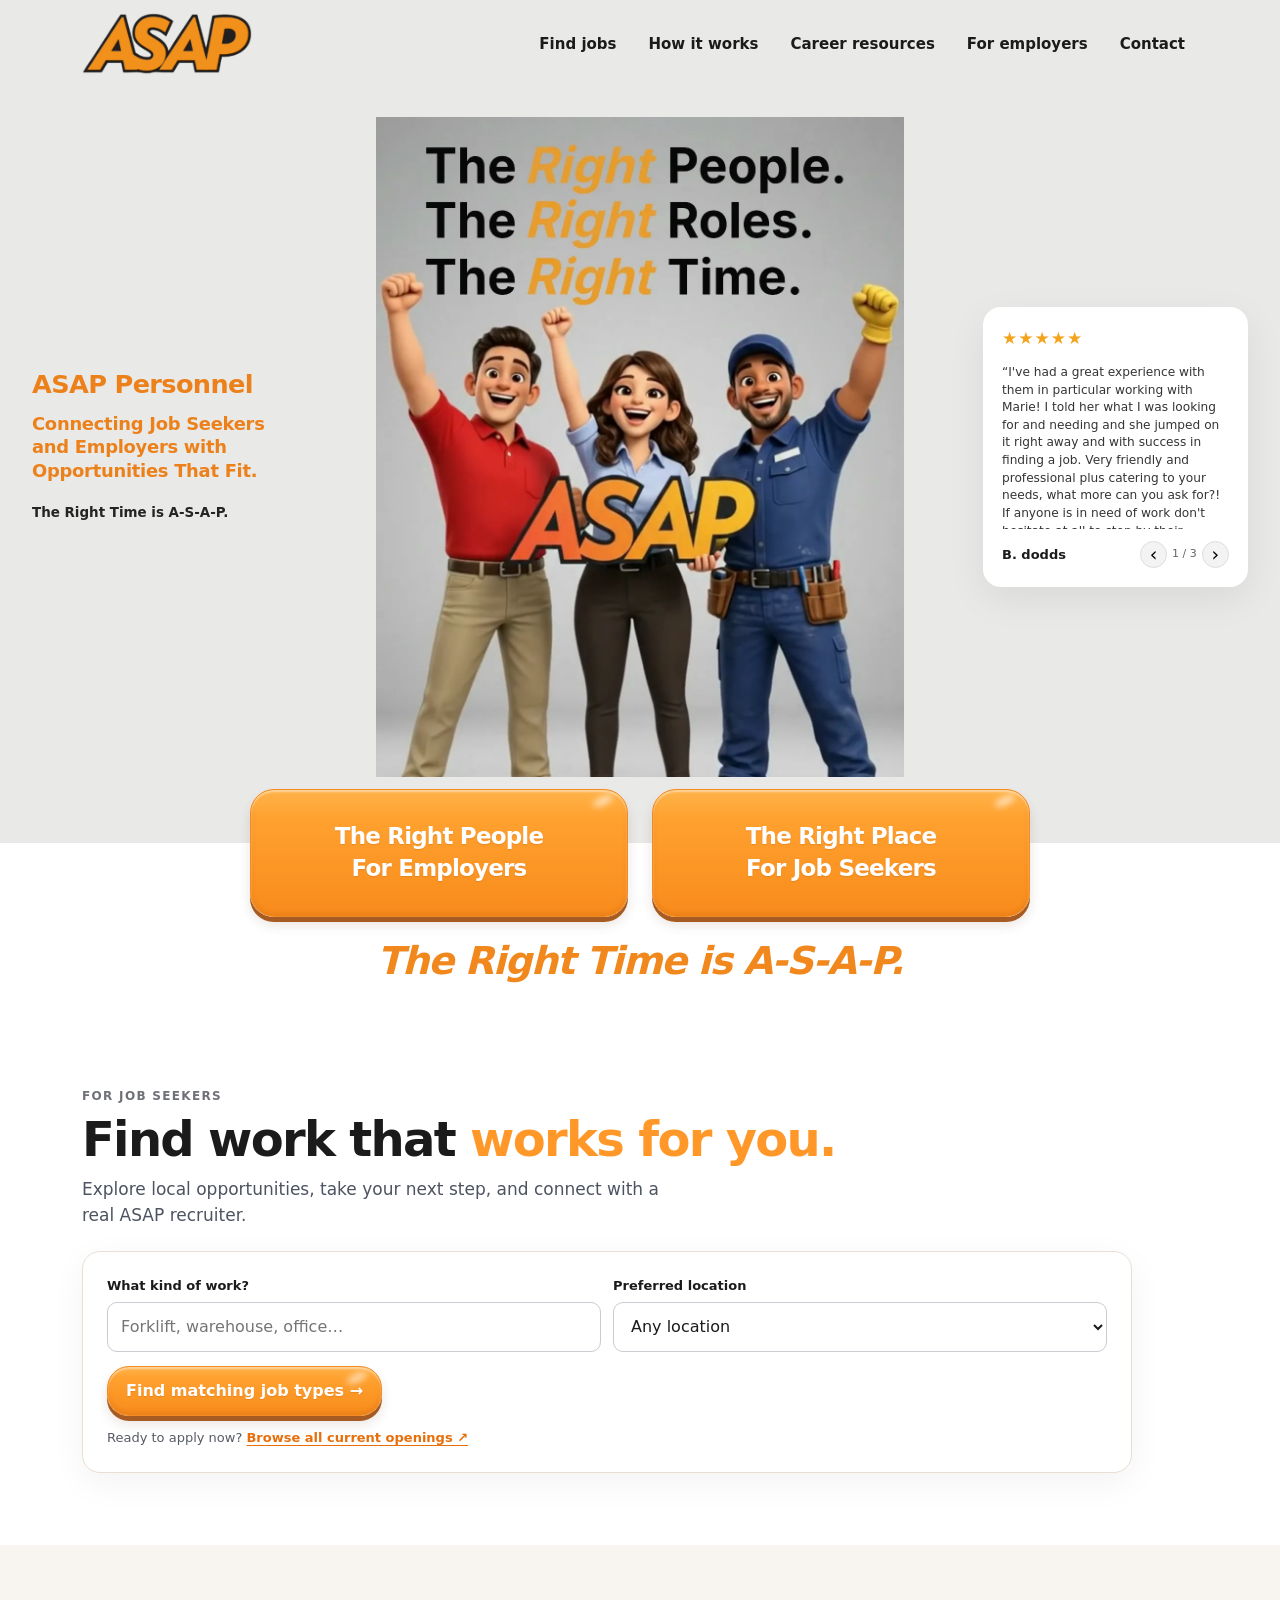
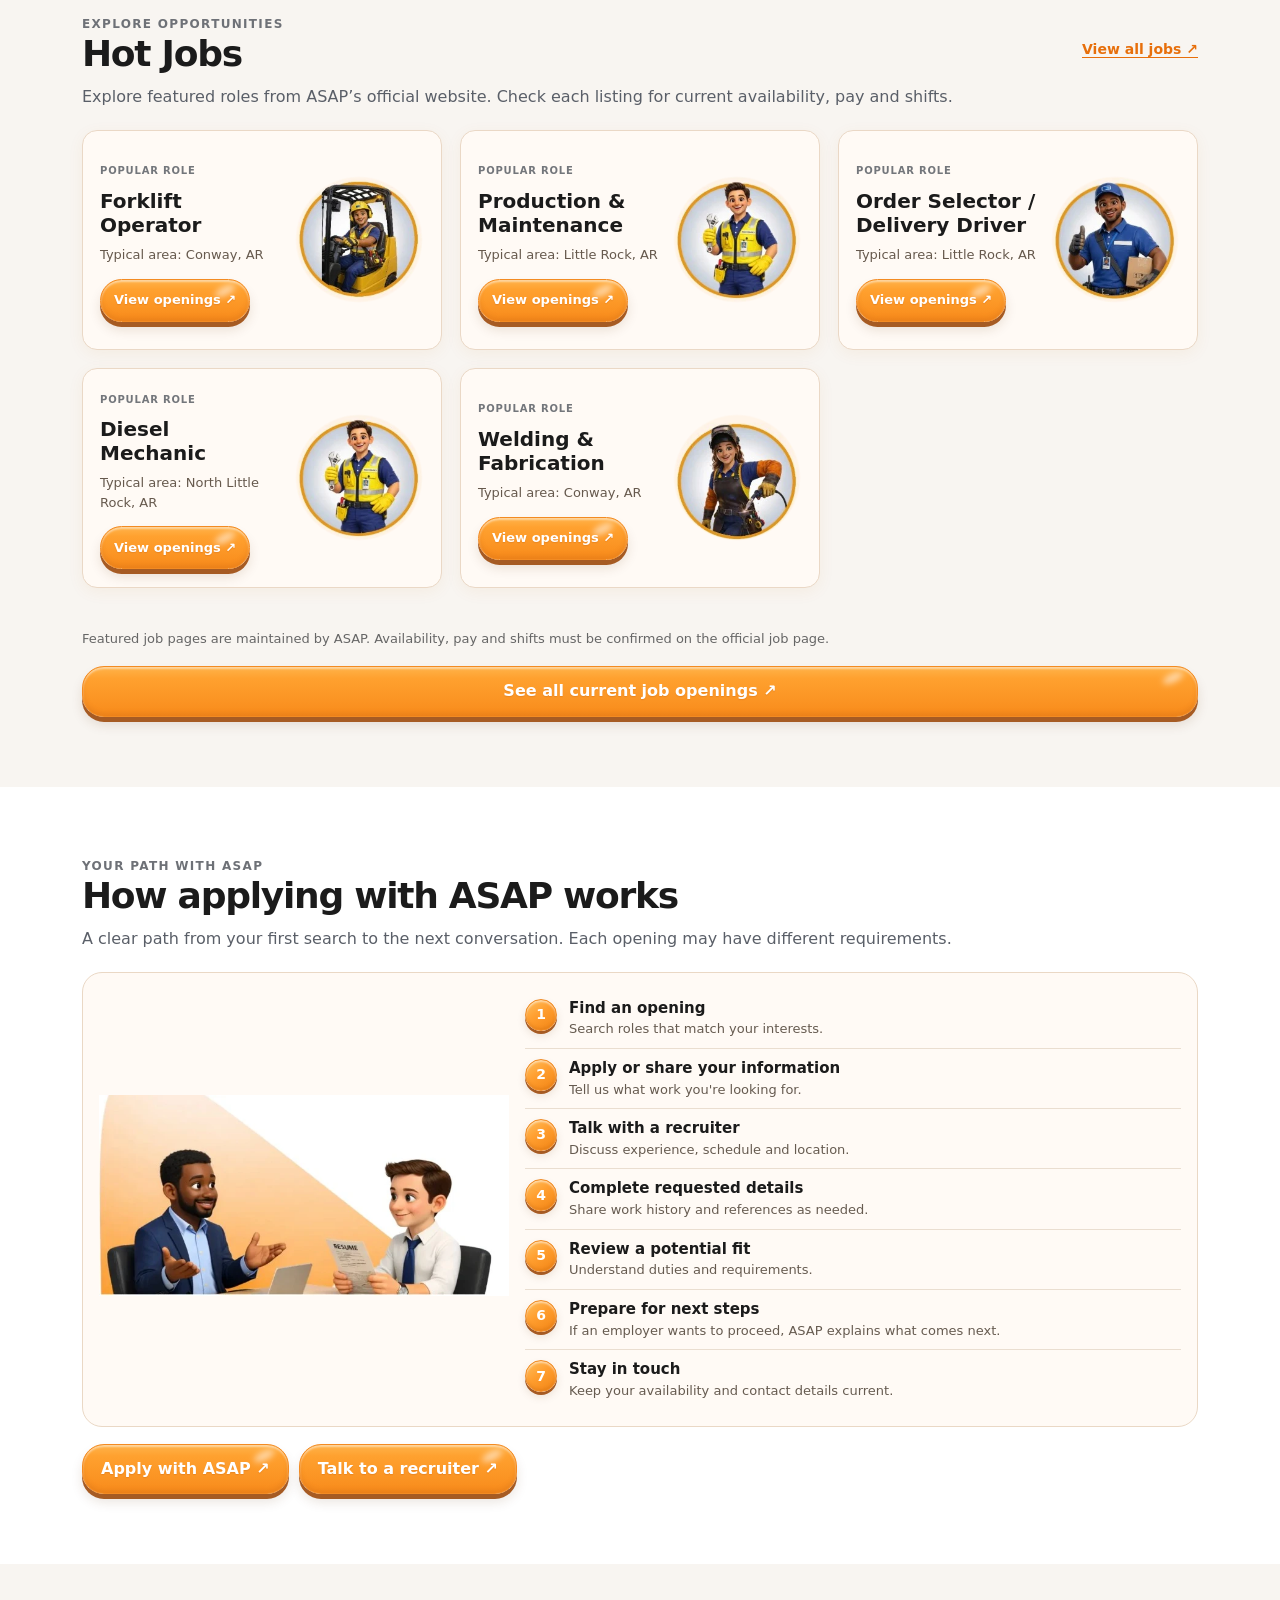
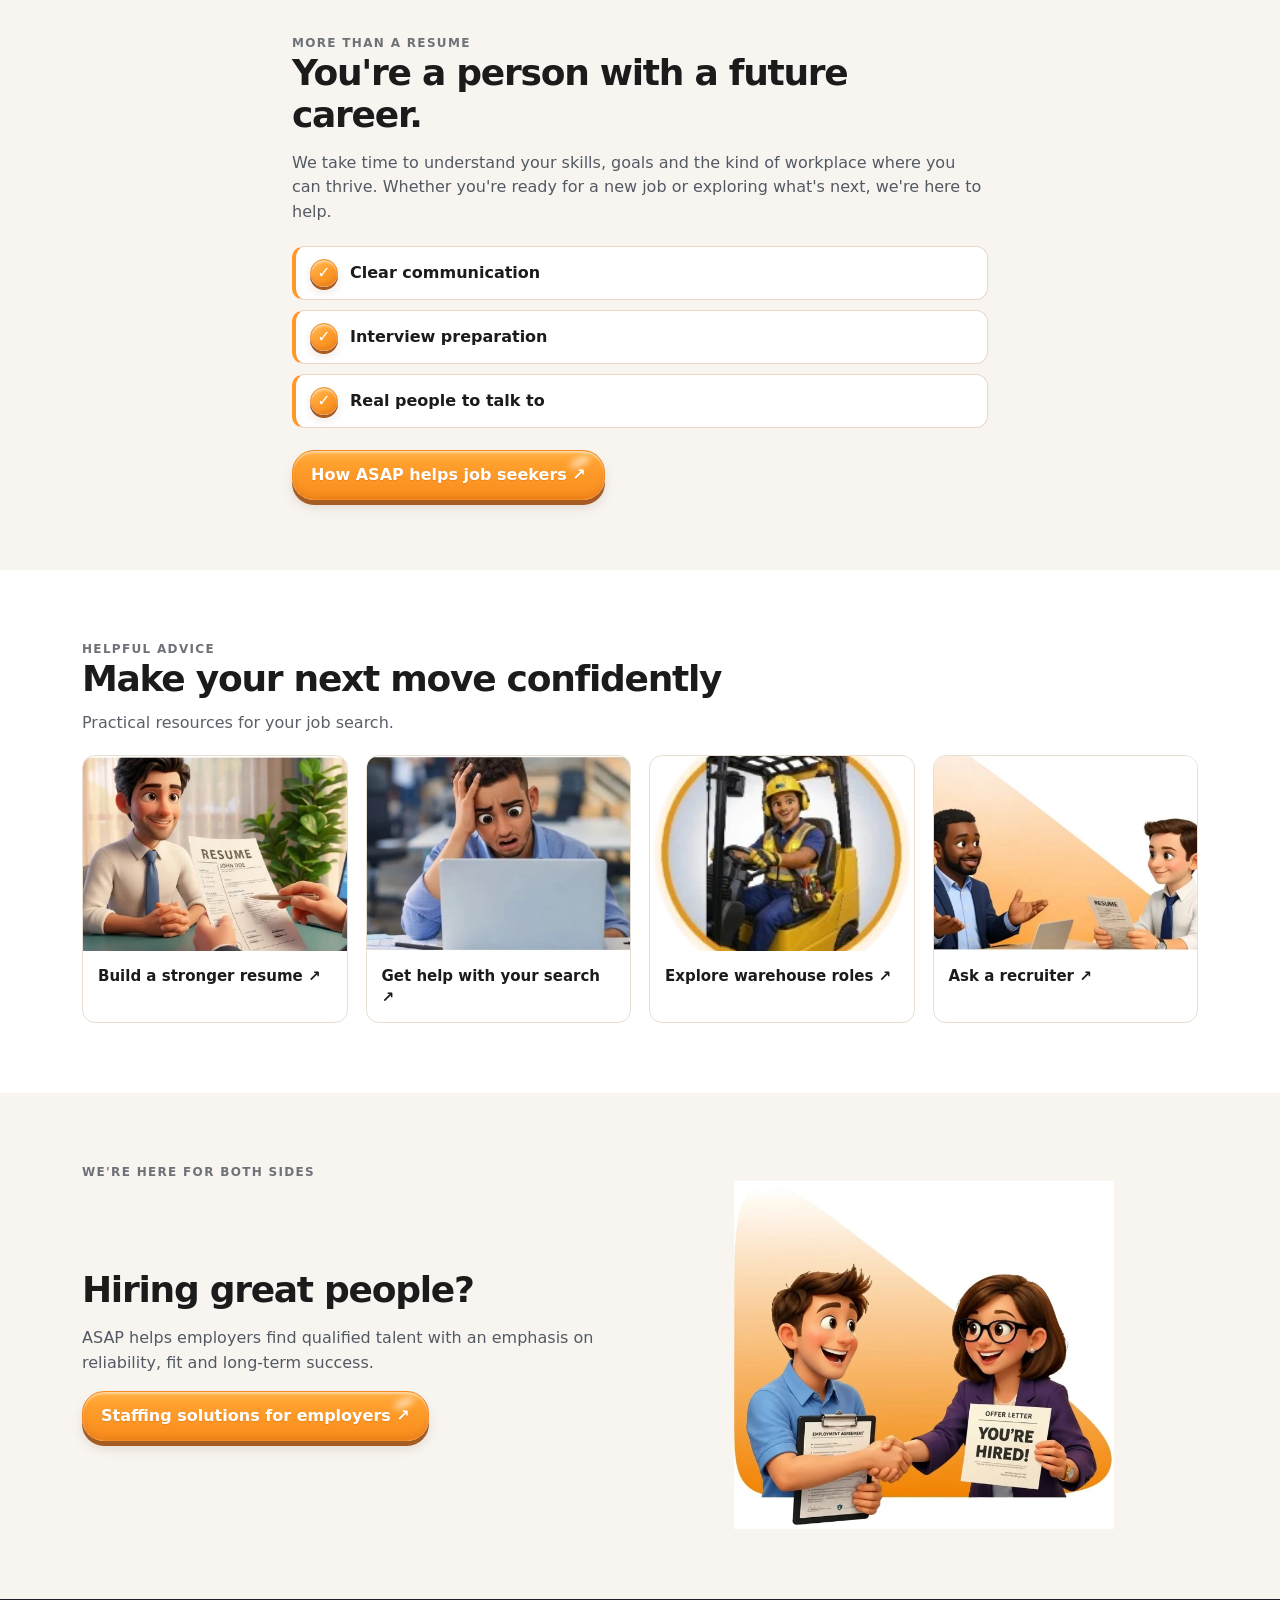
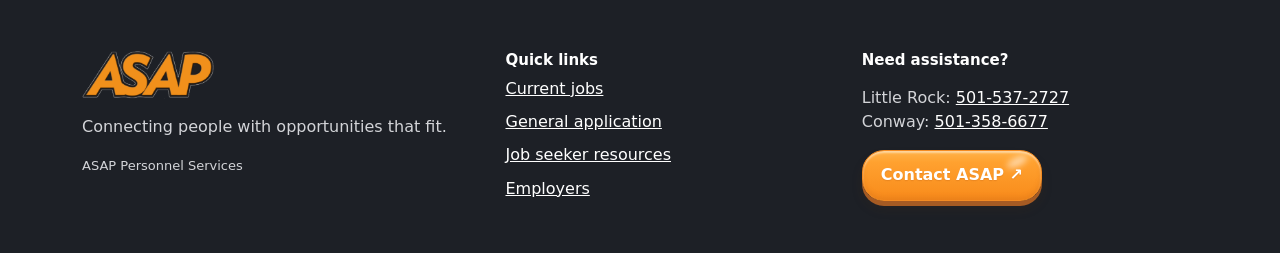
<file: index.html>
<!DOCTYPE html>
<html lang="en"><head><meta charset="utf-8"/><meta content="width=device-width,initial-scale=1" name="viewport"/><meta content="#ffffff" name="theme-color"/><meta content="Find opportunities with ASAP Personnel. Browse openings, apply, or speak with a local recruiter." name="description"/><title>Find Work That Works for You | ASAP Personnel</title><style>
:root{--ink:#151a25;--orange:#ed791a;--soft:#f6f6f5;--line:#e5e5e5}*{box-sizing:border-box}html{scroll-behavior:smooth}body{margin:0;color:var(--ink);font:16px/1.52 system-ui,-apple-system,Segoe UI,Arial,sans-serif;background:white}a{color:inherit}button,input,select{font:inherit}button,a{touch-action:manipulation}button:focus-visible,a:focus-visible,input:focus-visible,select:focus-visible{outline:3px solid var(--orange);outline-offset:3px}.shell{max-width:1050px;margin:auto;padding:0 20px}.top{background:#fff;position:sticky;top:0;z-index:30;border-bottom:1px solid var(--line);box-shadow:0 2px 10px #00000009}.toprow{height:72px;display:flex;align-items:center;justify-content:space-between}.logo{width:132px;height:auto;display:block}.menu-btn{border:0;background:transparent;width:48px;height:48px;border-radius:12px;font-size:29px;cursor:pointer}.nav{display:none;padding:8px 0 18px}.nav.open{display:grid;gap:3px}.nav a{padding:13px 10px;text-decoration:none;font-weight:650;border-radius:8px}.nav a:hover{background:var(--soft)}.hero{background:#f5f5f4}.hero-media{max-width:1050px;margin:auto}.hero video{width:100%;height:auto;display:block;aspect-ratio:16/9;object-fit:cover;background:#eee}.hero-caption{padding:15px 20px 21px;max-width:1050px;margin:auto;display:flex;align-items:center;justify-content:space-between;gap:12px}.eyebrow{font-size:12px;letter-spacing:.11em;font-weight:800;color:#a04c0a;text-transform:uppercase}.hero-caption p{margin:0;font-weight:700;font-size:15px}.employer-link{font-size:13px;font-weight:750;white-space:nowrap;text-decoration:none;color:#a34d09}.search-zone{padding:30px 0 40px}.search-zone h1{font-size:clamp(30px,5.7vw,48px);line-height:1.1;letter-spacing:-.04em;margin:7px 0 10px}.lead{font-size:17px;color:#4d5360;margin:0 0 22px;max-width:600px}.search-card{border:1px solid var(--line);border-radius:18px;padding:17px;box-shadow:0 10px 35px #1010100d;background:white}.field-grid{display:grid;gap:12px}.field label{font-weight:750;display:block;font-size:13px;margin-bottom:6px}.field input,.field select{width:100%;height:50px;border:1px solid #c8cbd0;border-radius:10px;padding:0 13px;background:#fff;color:var(--ink)}.btn{min-height:49px;border-radius:12px;display:inline-flex;justify-content:center;align-items:center;gap:8px;padding:12px 18px;text-decoration:none;font-weight:800;text-align:center;border:0;cursor:pointer}.primary{background:#181818;color:white}.primary:hover{background:#343434}.orange{background:var(--orange);color:#151515}.secondary{border:1px solid #bfc0c3;background:white}.full{width:100%}.search-card .btn{margin-top:14px}.help{font-size:13px;color:#565b64;margin:12px 0 0}.help a{color:#a54b08;font-weight:750}.section{padding:42px 0}.muted{background:var(--soft)}h2{font-size:clamp(26px,4.7vw,36px);line-height:1.15;letter-spacing:-.035em;margin:0 0 11px}h3{font-size:19px;line-height:1.25;margin:0 0 7px}.sub{color:#5a5f68;margin:0 0 20px}.heading-row{display:flex;align-items:end;justify-content:space-between;gap:15px}.heading-row .link{font-weight:750;color:#a54b08;font-size:14px;text-align:right}.jobs{display:grid;gap:11px}.job-card{border:1px solid #e4e4e4;border-radius:15px;background:white;padding:18px;display:grid;gap:12px}.job-card p{margin:0;color:#575c64;font-size:14px}.job-card .btn{justify-self:start;min-height:42px;padding:9px 16px;font-size:14px}.job-card .tag{font-size:11px;text-transform:uppercase;letter-spacing:.06em;color:#a04d0a;font-weight:800}.notice{margin:14px 0 0;font-size:13px;color:#666}.step-grid{display:grid;gap:12px}.step{padding:20px;border:1px solid #e9e9e9;border-radius:16px;background:white}.num{display:grid;place-items:center;width:35px;height:35px;background:#fff0e3;color:#9c4500;font-weight:850;border-radius:50%;margin-bottom:14px}.step p{margin:0;color:#565b64}.split{display:grid;gap:20px;align-items:center}.split img{width:100%;max-width:380px;display:block;margin:auto}.split p{color:#535963}.pill-row{display:flex;flex-wrap:wrap;gap:9px;margin:17px 0 22px}.pill{background:#fff1e6;border-radius:30px;padding:8px 13px;font-size:13px;font-weight:750}.action-row{display:grid;gap:10px}.resource-grid{display:grid;grid-template-columns:1fr 1fr;gap:12px}.resource{background:white;border:1px solid var(--line);border-radius:13px;overflow:hidden;text-decoration:none}.resource img{display:block;width:100%;aspect-ratio:1.35;object-fit:cover}.resource strong{display:block;padding:11px;font-size:13px;line-height:1.35}.testimonial{background:#fff;border:1px solid var(--line);border-radius:16px;padding:22px}.testimonial p{margin:8px 0;color:#42464e}.stars{color:#dd8118;letter-spacing:3px}.footer{background:#1d2026;color:white;padding:35px 0}.footer .logo{background:white;padding:5px;border-radius:4px}.footer p{color:#d3d4d8}.footer-grid{display:grid;gap:20px}.footer a{color:#fff}.footer h3{font-size:15px}.footer-links{display:grid;gap:9px}.small{font-size:13px}.skip{position:absolute;left:-999px}.skip:focus{left:10px;top:10px;z-index:99;background:#fff;padding:10px}.status{font-size:13px;color:#555;min-height:18px;margin:9px 0 0}@media(min-width:680px){.nav{display:flex!important;gap:12px;padding:0}.menu-btn{display:none}.field-grid{grid-template-columns:1fr 1fr}.jobs{grid-template-columns:repeat(2,1fr)}.step-grid{grid-template-columns:repeat(3,1fr)}.split{grid-template-columns:1fr 1fr}.action-row{display:flex}.resource-grid{grid-template-columns:repeat(4,1fr)}.footer-grid{grid-template-columns:1.2fr 1fr 1fr}.search-card{padding:24px}.search-card .btn{width:auto}.hero-caption{padding:16px 20px}}
@media(prefers-reduced-motion:reduce){html{scroll-behavior:auto}}


/* ASAP mobile brand refinement */
:root{--ink:#1b1b1b;--orange:#ef7c16;--soft:#f8f5f1;--line:#e9ded2;--cream:#fff8f0;--brown:#e56c09}
body{color:var(--ink);background:#fff}
.eyebrow,.tag{color:var(--brown)!important}
.section.muted{background:#f8f5f1}.search-zone{background:#fff}
.btn.primary,.btn.orange{background:var(--orange);color:#fff;border:2px solid var(--orange);box-shadow:0 3px 0 #a54e0a26}
.btn.primary:hover,.btn.orange:hover{background:#d96706;border-color:#d96706}
.btn.outline{background:#fff;color:var(--brown);border:2px solid var(--orange)}
.btn.secondary{border:2px solid var(--orange);background:#fff;color:var(--brown)}
.hero-caption{gap:16px;padding-top:15px;padding-bottom:17px;background:#fff8f0}
.hero-caption p{font-size:clamp(15px,3.8vw,19px);line-height:1.35;max-width:52%}
.employer-cta{font-size:14px;min-height:48px;padding:10px 16px;white-space:normal;max-width:49%;border-radius:12px}
.job-card{display:grid;grid-template-columns:minmax(0,1fr) 120px;align-items:center;gap:14px;padding:17px;border-color:#ead8c6;background:#fffaf5;box-shadow:0 4px 16px #b86a1510}
.job-content{min-width:0}.job-card h3{font-size:clamp(17px,4.6vw,22px);line-height:1.2;margin:7px 0 8px}.job-card p{font-size:13px;color:#66594d}
.job-art{width:120px;height:130px;object-fit:contain;align-self:center;border-radius:12px;background:#fff0e2}
.job-card .job-cta{margin-top:14px;min-height:43px;padding:9px 13px;font-size:13px;max-width:100%}
.job-card .tag{font-size:10px;letter-spacing:.08em}
.pill-row{display:grid;grid-template-columns:1fr;gap:10px;margin:22px 0}
.benefit{display:flex;align-items:center;gap:12px;font-weight:750;padding:12px 14px;background:#fff;border:1px solid #ead7c4;border-left:4px solid var(--orange);border-radius:12px}
.benefit-icon{display:grid;place-items:center;width:28px;height:28px;flex:0 0 28px;border-radius:50%;background:var(--orange);color:white;font-size:16px}
.process-section{background:#fff}.journey{display:grid;gap:16px;align-items:center;padding:16px;border:1px solid #ead8c5;border-radius:20px;background:#fffaf5}
.journey-figure{display:none}.journey-figure img{width:100%;max-height:300px;object-fit:contain}
.journey-list{list-style:none;margin:0;padding:0;counter-reset:step;display:grid;gap:0}
.journey-list li{counter-increment:step;display:grid;grid-template-columns:34px minmax(0,1fr);column-gap:10px;padding:10px 0;border-bottom:1px solid #eaded0}
.journey-list li:last-child{border:0}
.journey-list li:before{content:counter(step);display:grid;place-items:center;grid-row:1 / span 2;width:30px;height:30px;border-radius:50%;background:var(--orange);color:#fff;font-size:14px;font-weight:800}
.journey-list strong{font-size:15px;line-height:1.25}.journey-list span{font-size:13px;line-height:1.35;color:#665b50;margin-top:3px}
.process-actions{margin-top:17px}
@media(min-width:680px){.journey{grid-template-columns:1fr 1.6fr}.journey-figure{display:block}.jobs{grid-template-columns:repeat(2,minmax(0,1fr))}}
@media(max-width:380px){.job-card{grid-template-columns:minmax(0,1fr) 96px;padding:13px;gap:9px}.job-art{width:96px;height:115px}.job-card .job-cta{padding:9px 8px;font-size:12px}.hero-caption p{font-size:14px}.employer-cta{font-size:12px;padding:8px 10px}}

/* October mobile refinements */
:root{--video-grey:#e9e9e7;--eyebrow-grey:#6e7177}
.top{background:var(--video-grey);border-bottom-color:var(--video-grey);box-shadow:none}
.toprow{background:var(--video-grey)}
.top .logo{width:132px;max-height:54px;object-fit:contain}
.eyebrow,.tag,.job-card .tag{color:var(--eyebrow-grey)!important}
.search-zone h1{font-size:clamp(28px,7vw,44px);letter-spacing:-.035em;line-height:1.14;max-width:780px;text-wrap:balance}
.job-card{grid-template-columns:minmax(0,1fr) minmax(118px,38%);background:#fffaf5;overflow:hidden}
.job-art{width:100%;height:auto;aspect-ratio:1;object-fit:contain;background:transparent;border-radius:0;justify-self:center}
.footer .logo{background:transparent;padding:0}
@media(max-width:420px){.search-zone h1{font-size:clamp(27px,7.2vw,32px)}.job-card{grid-template-columns:minmax(0,1fr) 43%;gap:5px;padding:16px 9px 16px 16px}.job-art{width:100%;height:auto}.job-card .job-cta{font-size:12px;padding:9px 10px}}

/* Hot jobs visual and hero refinement, Oct 22 */
:root{--link-orange:#e76f0b}
.hero-caption{padding:17px max(20px,calc((100vw - 1010px)/2));gap:16px;align-items:center;background:#fff8f0}
.hero-caption p{font-size:clamp(16px,4.2vw,20px);line-height:1.35;max-width:none;flex:1;letter-spacing:-.015em}
.hero-caption .employer-cta{flex:0 0 auto;min-width:134px;max-width:none;min-height:52px;white-space:nowrap;font-size:15px;padding:12px 16px;line-height:1.1}
.help a,.heading-row .link{color:var(--link-orange)!important;text-decoration-color:currentColor;text-underline-offset:3px}
.help a:hover,.heading-row .link:hover{color:#bc5100!important}
.heading-row{align-items:center}.heading-row .link{white-space:nowrap}
.job-card .tag{color:#73767b!important}
@media(max-width:390px){.hero-caption p{font-size:15px}.hero-caption .employer-cta{min-width:120px;padding:10px 12px;font-size:14px}}

/* Two audience choices below video; remove redundant decorative image */
.hero-choice{display:block!important;background:#fff8f0;text-align:center;padding:22px 20px 24px!important}
.hero-choice-buttons{display:grid;grid-template-columns:repeat(2,minmax(0,1fr));gap:12px;max-width:660px;margin:0 auto}
.hero-choice-btn{display:flex;flex-direction:column;align-items:center;justify-content:center;gap:3px;min-height:92px;padding:13px 7px;border-radius:15px;background:#ef7c16;color:#fff!important;text-decoration:none;font-weight:800;font-size:clamp(15px,4.1vw,23px);line-height:1.25;letter-spacing:-.025em;box-shadow:0 4px 0 #bf580b35;transition:background .15s}
.hero-choice-btn:hover,.hero-choice-btn:focus-visible{background:#d96706}
.hero-choice-btn:focus-visible{outline:3px solid #222;outline-offset:3px}
.hero-choice-tagline{max-width:none!important;margin:18px 0 0!important;font-size:clamp(19px,5.2vw,28px)!important;font-weight:800!important;color:#171717;line-height:1.2!important;letter-spacing:-.03em}
.section.muted .split:has(.pill-row){display:block;max-width:760px}
@media(max-width:360px){.hero-choice{padding:18px 12px 21px!important}.hero-choice-buttons{gap:9px}.hero-choice-btn{font-size:14px;min-height:82px}}

/* Orange glossy 3D design system from approved visual reference */
:root{--orange:#ff9828;--gloss-top:#ffb34a;--gloss-bottom:#f88b1b;--orange-shadow:#a95312}
.btn.primary,.btn.orange,.hero-choice-btn,.btn.secondary,.btn.outline{background:linear-gradient(180deg,var(--gloss-top) 0%,#ffa12f 23%,var(--gloss-bottom) 100%)!important;color:#fff!important;border:1px solid #f38b22!important;border-radius:22px!important;box-shadow:inset 0 2px 2px #ffffff7a,inset 0 -3px 5px #a54a1029,0 5px 0 #a65b23,0 8px 12px #65370c22!important;text-shadow:0 1px 1px #8e3e132b;position:relative;overflow:hidden}
.btn.primary::before,.btn.orange::before,.hero-choice-btn::before,.btn.secondary::before,.btn.outline::before{content:"";position:absolute;top:7px;right:13px;width:22px;height:8px;border-radius:50%;background:#fff9;filter:blur(3px);transform:rotate(-25deg);pointer-events:none}
.btn.primary:hover,.btn.orange:hover,.hero-choice-btn:hover,.btn.secondary:hover,.btn.outline:hover{filter:brightness(1.04)}
.btn.primary:active,.btn.orange:active,.hero-choice-btn:active,.btn.secondary:active,.btn.outline:active{transform:translateY(3px);box-shadow:inset 0 2px 2px #ffffff7a,inset 0 -3px 5px #a54a1029,0 2px 0 #a65b23!important}
.hero-choice-btn{border-radius:24px!important;min-height:100px}
.num,.benefit-icon,.journey-list li::before{background:linear-gradient(145deg,#ffc05e 0%,#ff9e2f 45%,#f18414 100%)!important;color:#fff!important;border:1px solid #ef8a24;box-shadow:inset 0 2px 2px #fff8,inset 0 -2px 3px #9a450026,0 3px 0 #a65b23,0 5px 8px #65370c20!important;border-radius:50%!important}
.hero video{aspect-ratio:4/5;object-fit:contain;background:#e9e9e7}
@media(min-width:680px){.hero video{max-height:720px;aspect-ratio:auto;object-fit:contain}}
@media(prefers-reduced-motion:reduce){.hero video{animation:none}}

/* Oct 23: preserve exact vertical-video aspect ratio; remove letterboxing */
.hero,.hero-media{background:#e9e9e7}
.hero-media{width:100%;max-width:none;margin:0}
.hero video{display:block;width:100%;height:auto;aspect-ratio:1080 / 1350;object-fit:fill;background:#e9e9e7;max-height:none}
@media(min-width:680px){.hero video{aspect-ratio:1080 / 1350;max-height:none;object-fit:fill}}
.hero-choice,.hero-caption.hero-choice{background:#fff!important}
.hero-choice-tagline{color:#d36b0e!important;font-size:clamp(25px,6vw,40px)!important;font-weight:900!important;line-height:1.12!important;letter-spacing:-.035em!important;margin:23px 0 4px!important}
/* Oct 23 final hero audience-button placement and typography */
.hero{overflow:visible!important}
.hero-media{position:relative;z-index:0}
.hero-caption.hero-choice{position:relative;z-index:2;margin-top:-53px!important;padding:0 20px 27px!important;background:linear-gradient(to bottom,transparent 0 53px,#fff 53px 100%)!important;overflow:visible!important}
.hero-choice-buttons{position:relative;z-index:3;gap:12px;max-width:660px}
.hero-choice-btn{box-sizing:border-box;min-width:0;min-height:106px;padding:15px 9px!important;font-size:clamp(13px,3.5vw,20px)!important;line-height:1.18!important;letter-spacing:-.035em!important;text-align:center;gap:4px;white-space:normal}
.hero-choice-btn span{display:block;max-width:100%;text-wrap:balance}
.hero-choice-tagline{color:#f88b1b!important;margin:24px 0 0!important;font-size:clamp(26px,6vw,42px)!important;font-weight:900!important}
@media(max-width:390px){.hero-caption.hero-choice{margin-top:-48px!important;background:linear-gradient(to bottom,transparent 0 48px,#fff 48px 100%)!important;padding-left:12px!important;padding-right:12px!important}.hero-choice-buttons{gap:10px}.hero-choice-btn{font-size:clamp(12px,3.55vw,15px)!important;min-height:96px;padding:12px 6px!important}}
@media(min-width:680px){.hero-caption.hero-choice{margin-top:-58px!important;background:linear-gradient(to bottom,transparent 0 58px,#fff 58px 100%)!important}}

/* Desktop translation: preserve mobile styling and video proportions */
@media (min-width: 900px) {
  .toprow{height:88px}
  .top .logo{width:170px;max-height:70px}
  .nav{gap:6px;align-items:center}
  .nav a{padding:11px 13px;font-size:15px}
  .hero{background:#e9e9e7}
  .hero-media{max-width:900px;margin:auto}
  .hero video{width:100%;height:auto;aspect-ratio:1080/1350;max-height:680px;object-fit:contain}
  .hero-caption.hero-choice{max-width:none;margin-top:-64px!important;padding:0 24px 42px!important;background:linear-gradient(to bottom,transparent 0 64px,#fff 64px 100%)!important}
  .hero-choice-buttons{max-width:780px;gap:24px}
  .hero-choice-btn{min-height:128px;padding:20px 24px!important;font-size:23px!important;line-height:1.2!important}
  .hero-choice-tagline{font-size:42px!important;margin-top:30px!important}
  .shell{max-width:1180px;padding-left:32px;padding-right:32px}
  .search-zone{padding:62px 0 72px}
  .search-zone h1{max-width:none;font-size:48px}
  .search-card{max-width:1050px}
  .section{padding:70px 0}
  .jobs{grid-template-columns:repeat(3,minmax(0,1fr));gap:18px}
  .job-card{grid-template-columns:minmax(0,1fr) 40%;min-height:220px}
  .job-card h3{font-size:20px}
  .resource-grid{gap:18px}
  .resource strong{font-size:15px;padding:15px}
  .footer{padding:52px 0}
}

/* Desktop three-column brand, video and testimonial hero */
.hero-brand,.hero-reviews{display:none}
@media(min-width:900px){
 .hero-stage{display:grid;grid-template-columns:minmax(0,1fr) minmax(0,1.13fr) minmax(0,1fr);align-items:center;gap:clamp(16px,2vw,36px);max-width:1540px;margin:0 auto;padding:38px clamp(24px,3vw,52px) 72px}
 .hero-brand,.hero-reviews{display:block;min-width:0}
 .hero-brand{align-self:center}
 .hero-brand h1{font-size:clamp(34px,3.2vw,56px);line-height:1.03;letter-spacing:-.045em;color:#ec811b;margin:0 0 25px;font-weight:900}
 .hero-brand p{font-size:clamp(22px,2vw,33px);line-height:1.18;letter-spacing:-.035em;color:#ec811b;font-weight:850;margin:0 0 28px}
 .hero-brand span{font-size:clamp(17px,1.4vw,23px);font-weight:850;color:#242424}
 .hero-stage .hero-media{width:100%;max-width:450px;min-width:0}
 .hero-stage .hero-media video{display:block;width:100%;height:auto;max-height:540px;aspect-ratio:1080/1350;object-fit:contain;border-radius:18px}
 .hero-reviews{align-self:stretch;display:flex;align-items:center}
 .review-card{width:100%;background:#fff;border-radius:22px;padding:clamp(18px,2.2vw,32px);box-shadow:0 12px 38px #00000012;min-height:355px;display:flex;flex-direction:column;justify-content:space-between;gap:24px}
 .review-stars{color:#f3a31c;font-size:24px;letter-spacing:3px}
 .review-card blockquote{margin:0;color:#343434;font-size:clamp(15px,1.15vw,18px);line-height:1.6;max-height:260px;overflow:auto}
 .review-bottom{display:flex;align-items:center;justify-content:space-between;gap:10px}
 .review-bottom strong{font-size:17px}
 .review-controls{display:flex;align-items:center;gap:8px;color:#666;font-size:12px;white-space:nowrap}
 .review-controls button{background:#f3f3f3;border:1px solid #ddd;border-radius:50%;width:33px;height:33px;cursor:pointer;font-size:24px;line-height:1}
 .hero-caption.hero-choice{margin-top:-54px!important;background:linear-gradient(to bottom,transparent 0 54px,#fff 54px 100%)!important}
 .hero-choice-tagline{display:none!important}
}
@media(min-width:900px) and (max-width:1120px){
 .hero-stage{grid-template-columns:minmax(0,.95fr) minmax(0,1.15fr) minmax(0,1fr);gap:14px;padding-left:20px;padding-right:20px}
 .review-card{padding:18px;min-height:320px}
 .review-card blockquote{font-size:14px}
}

/* Desktop refinement: video is the visual focal point */
@media(min-width:900px){
 .hero-stage{grid-template-columns:minmax(0,.72fr) minmax(0,1.75fr) minmax(0,.72fr);gap:clamp(14px,1.6vw,26px);max-width:1510px;padding:28px clamp(22px,2.5vw,40px) 66px;align-items:center}
 .hero-brand{align-self:center;max-width:245px}
 .hero-brand h1{font-size:clamp(23px,2vw,34px);line-height:1.1;letter-spacing:-.025em;margin:0 0 14px}
 .hero-brand p{font-size:clamp(16px,1.4vw,22px);line-height:1.3;letter-spacing:-.015em;margin:0 0 18px}
 .hero-brand span{font-size:clamp(13px,1.05vw,17px);line-height:1.35}
 .hero-stage .hero-media{max-width:590px}
 .hero-stage .hero-media video{max-height:660px}
 .hero-reviews{align-self:center}
 .review-card{min-height:0;max-height:300px;padding:clamp(14px,1.5vw,22px);gap:12px;border-radius:18px}
 .review-stars{font-size:17px;letter-spacing:1px}
 .review-card blockquote{font-size:clamp(12px,.95vw,15px);line-height:1.45;max-height:165px;overflow:auto}
 .review-bottom strong{font-size:13px}
 .review-controls button{width:27px;height:27px;font-size:19px}
 .review-controls{font-size:11px;gap:5px}
}
@media(min-width:900px) and (max-width:1120px){
 .hero-stage{grid-template-columns:minmax(0,.7fr) minmax(0,1.6fr) minmax(0,.7fr)}
 .hero-brand h1{font-size:23px}
 .hero-brand p{font-size:16px}
 .review-card{padding:12px;max-height:260px}
 .review-card blockquote{font-size:12px;max-height:135px}
}

/* Restore full-width orange italic tagline beneath both audience buttons */
@media(min-width:900px){
 .hero-choice-tagline{display:block!important;color:#f1881d!important;font-weight:900!important;font-style:italic!important;letter-spacing:-.035em!important;text-align:center!important;width:100%!important;max-width:780px!important;margin:22px auto 0!important;font-size:clamp(27px,3vw,42px)!important;line-height:1.15!important;white-space:nowrap}
}
@media(max-width:899px){
 .hero-choice-tagline{font-style:italic!important;font-weight:900!important;color:#f1881d!important}
}
</style></head><body><a class="skip" href="#search">Skip to job search</a><header class="top"><div class="shell toprow"><a aria-label="ASAP home" href="#top"><img alt="ASAP" class="logo" src="assets/asap-logo-transparent.png"/></a><button aria-controls="nav" aria-expanded="false" aria-label="Open menu" class="menu-btn" id="menu">☰</button><nav aria-label="Main navigation" class="nav" id="nav"><a href="#search">Find jobs</a><a href="#how">How it works</a><a href="https://asapworksforme.com/job-seekers/">Career resources</a><a href="https://asapworksforme.com/for-employers/">For employers</a><a href="https://asapworksforme.com/contact-us/">Contact</a></nav></div></header><main id="top"><section aria-label="ASAP introduction" class="hero"><div class="hero-stage"><div class="hero-brand"><h1>ASAP Personnel</h1><p>Connecting Job Seekers and Employers with Opportunities That Fit.</p><span>The Right Time is A-S-A-P.</span></div><div class="hero-media"><video aria-label="ASAP introduction video" autoplay="" id="heroVideo" muted="" playsinline="" poster="assets/asap-hero-oct23-final.webp" preload="metadata"><source src="assets/asap-hero-oct23-v2.mp4" type="video/mp4"/></video></div><aside class="hero-reviews" aria-label="Job seeker testimonials"><div class="review-card"><div class="review-stars" id="reviewStars" aria-label="5 out of 5 stars">★★★★★</div><blockquote id="reviewQuote">“I've had a great experience with them in particular working with Marie! I told her what I was looking for and needing and she jumped on it right away and with success in finding a job. Very friendly and professional plus catering to your needs, what more can you ask for?! If anyone is in need of work don't hesitate at all to stop by their office!!”</blockquote><div class="review-bottom"><strong id="reviewAuthor">B. dodds</strong><div class="review-controls"><button type="button" id="reviewPrev" aria-label="Previous testimonial">‹</button><span id="reviewCount">1 / 3</span><button type="button" id="reviewNext" aria-label="Next testimonial">›</button></div></div></div></aside></div><div class="hero-caption hero-choice"><div class="hero-choice-buttons"><a class="hero-choice-btn" href="https://asapworksforme.com/for-employers/"><span>The Right People</span><span>For Employers</span></a><a class="hero-choice-btn" href="https://asapworksforme.com/job-seekers/"><span>The Right Place</span><span>For Job Seekers</span></a></div><p class="hero-choice-tagline">The Right Time is A-S-A-P.</p></div></section><section class="search-zone" id="search"><div class="shell"><div class="eyebrow">For job seekers</div><h1>Find work that <span style="color:var(--orange)">works for you.</span></h1><p class="lead">Explore local opportunities, take your next step, and connect with a real ASAP recruiter.</p><form class="search-card" id="jobForm"><div class="field-grid"><div class="field"><label for="keyword">What kind of work?</label><input autocomplete="off" id="keyword" name="keyword" placeholder="Forklift, warehouse, office…"/></div><div class="field"><label for="location">Preferred location</label><select id="location" name="location"><option value="">Any location</option><option value="Conway">Conway</option><option value="Little Rock">Little Rock</option><option value="North Little Rock">North Little Rock</option></select></div></div><button class="btn primary full" type="submit">Find matching job types →</button><p class="help">Ready to apply now? <a href="https://asapworksforme.com/job-openings/">Browse all current openings ↗</a></p></form></div></section><section class="section muted" id="jobs"><div class="shell"><div class="heading-row"><div><div class="eyebrow">Explore opportunities</div><h2>Hot Jobs</h2></div><a class="link" href="https://asapworksforme.com/job-openings/">View all jobs ↗</a></div><p class="sub">Explore featured roles from ASAP’s official website. Check each listing for current availability, pay and shifts.</p><div class="jobs" id="jobList"></div><p aria-live="polite" class="status" id="filterStatus" role="status"></p><p class="notice">Featured job pages are maintained by ASAP. Availability, pay and shifts must be confirmed on the official job page.</p><a class="btn primary full" href="https://asapworksforme.com/job-openings/" style="margin-top:18px">See all current job openings ↗</a></div></section><section class="section process-section" id="how"><div class="shell"><div class="eyebrow">Your path with ASAP</div><h2>How applying with ASAP works</h2><p class="sub">A clear path from your first search to the next conversation. Each opening may have different requirements.</p><div aria-label="Candidate journey" class="journey" role="group"><div class="journey-figure"><img alt="Friendly recruiter helping a job seeker" loading="lazy" src="assets/career.webp"/></div><ol class="journey-list"><li><strong>Find an opening</strong><span>Search roles that match your interests.</span></li><li><strong>Apply or share your information</strong><span>Tell us what work you're looking for.</span></li><li><strong>Talk with a recruiter</strong><span>Discuss experience, schedule and location.</span></li><li><strong>Complete requested details</strong><span>Share work history and references as needed.</span></li><li><strong>Review a potential fit</strong><span>Understand duties and requirements.</span></li><li><strong>Prepare for next steps</strong><span>If an employer wants to proceed, ASAP explains what comes next.</span></li><li><strong>Stay in touch</strong><span>Keep your availability and contact details current.</span></li></ol></div><div class="action-row process-actions"><a class="btn primary" href="https://asapworksforme.com/general-application/">Apply with ASAP ↗</a><a class="btn outline" href="https://asapworksforme.com/contact-us/">Talk to a recruiter ↗</a></div></div></section><section class="section muted"><div class="shell split"><div><div class="eyebrow">More than a resume</div><h2>You're a person with a future career.</h2><p>We take time to understand your skills, goals and the kind of workplace where you can thrive. Whether you're ready for a new job or exploring what's next, we're here to help.</p><div class="pill-row"><div class="benefit"><span aria-hidden="true" class="benefit-icon">✓</span><span>Clear communication</span></div><div class="benefit"><span aria-hidden="true" class="benefit-icon">✓</span><span>Interview preparation</span></div><div class="benefit"><span aria-hidden="true" class="benefit-icon">✓</span><span>Real people to talk to</span></div></div><a class="btn primary" href="https://asapworksforme.com/job-seekers/">How ASAP helps job seekers ↗</a></div></div></section><section class="section" id="resources"><div class="shell"><div class="eyebrow">Helpful advice</div><h2>Make your next move confidently</h2><p class="sub">Practical resources for your job search.</p><div class="resource-grid"><a class="resource" href="https://asapworksforme.com/blog/best-resume-format-in-2026-how-to-write-a-job-winning-resume-that-gets-interviews/"><img alt="Resume review" loading="lazy" src="assets/resume.webp"/><strong>Build a stronger resume ↗</strong></a><a class="resource" href="https://asapworksforme.com/blog/job-hunting-in-hard-times-simple-ways-to-finally-get-hired/"><img alt="Job seeker using a laptop" loading="lazy" src="assets/hard-times.webp"/><strong>Get help with your search ↗</strong></a><a class="resource" href="https://asapworksforme.com/job-openings/"><img alt="Warehouse worker" loading="lazy" src="assets/hot-forklift-large.png"/><strong>Explore warehouse roles ↗</strong></a><a class="resource" href="https://asapworksforme.com/contact-us/"><img alt="Career conversation" loading="lazy" src="assets/career.webp"/><strong>Ask a recruiter ↗</strong></a></div></div></section><section class="section muted"><div class="shell"><div class="eyebrow">We're here for both sides</div><div class="split"><div><h2>Hiring great people?</h2><p>ASAP helps employers find qualified talent with an emphasis on reliability, fit and long-term success.</p><a class="btn primary" href="https://asapworksforme.com/for-employers/">Staffing solutions for employers ↗</a></div><img alt="Illustration of a successful hiring partnership" loading="lazy" src="assets/partner.webp"/></div></div></section></main><footer class="footer"><div class="shell footer-grid"><div><img alt="ASAP" class="logo" src="assets/asap-logo-transparent.png"/><p>Connecting people with opportunities that fit.</p><p class="small">ASAP Personnel Services</p></div><div><h3>Quick links</h3><div class="footer-links"><a href="https://asapworksforme.com/job-openings/">Current jobs</a><a href="https://asapworksforme.com/general-application/">General application</a><a href="https://asapworksforme.com/job-seekers/">Job seeker resources</a><a href="https://asapworksforme.com/for-employers/">Employers</a></div></div><div><h3>Need assistance?</h3><p>Little Rock: <a href="tel:+15015372727">501-537-2727</a><br/>Conway: <a href="tel:+15013586677">501-358-6677</a></p><a class="btn orange" href="https://asapworksforme.com/contact-us/">Contact ASAP ↗</a></div></div></footer><script>
const menu=document.getElementById('menu'),nav=document.getElementById('nav');menu.addEventListener('click',()=>{let open=nav.classList.toggle('open');menu.setAttribute('aria-expanded',String(open));menu.setAttribute('aria-label',open?'Close menu':'Open menu');menu.textContent=open?'×':'☰'});nav.querySelectorAll('a').forEach(a=>a.addEventListener('click',()=>{nav.classList.remove('open');menu.setAttribute('aria-expanded','false');menu.textContent='☰'}));
const video=document.getElementById('heroVideo');video.loop=false;video.addEventListener('ended',()=>{video.pause();try{video.currentTime=Math.max(0,video.duration-.025)}catch(e){}});video.addEventListener('error',()=>{video.style.display='none';const im=document.createElement('img');im.src='assets/asap-hero-oct23-final.webp';im.alt='ASAP staffing team';im.style.cssText='display:block;width:100%;height:auto';video.parentElement.append(im)});
const roles=[{title:'Forklift Operator',url:'https://asapworksforme.com/job/forklift-operators/',place:'Conway',img:'hot-forklift-large.png',keywords:'warehouse forklift logistics'},{title:'Production & Maintenance',url:'https://asapworksforme.com/job/production-maintenance/',place:'Little Rock',img:'hot-maintenance-large.png',keywords:'manufacturing maintenance production'},{title:'Order Selector / Delivery Driver',url:'https://asapworksforme.com/job/order-selector-delivery-driver/',place:'Little Rock',img:'hot-delivery-large.png',keywords:'delivery driver warehouse logistics'},{title:'Diesel Mechanic',url:'https://asapworksforme.com/job/diesel-mechanic/',place:'North Little Rock',img:'hot-maintenance-large.png',keywords:'mechanic automotive maintenance'},{title:'Welding & Fabrication',url:'https://asapworksforme.com/job/mig-flux-core-welder/',place:'Conway',img:'hot-welder-large.png',keywords:'welder welding manufacturing'}];const list=document.getElementById('jobList'),status=document.getElementById('filterStatus');function render(){const q=document.getElementById('keyword').value.toLowerCase().trim(),loc=document.getElementById('location').value;const matches=roles.filter(j=>(!q||(j.title+' '+j.keywords).toLowerCase().includes(q))&&(!loc||j.place===loc));list.innerHTML=matches.map(j=>`<article class="job-card"><div class="job-content"><span class="tag">Popular role</span><h3>${j.title}</h3><p>Typical area: ${j.place}, AR</p><a class="btn primary job-cta" href="${j.url}" aria-label="View ASAP job page for ${j.title}">View openings ↗</a></div><img class="job-art" src="assets/${j.img}" alt="" loading="lazy" width="128" height="128"></article>`).join('');if(!matches.length)list.innerHTML='<div class="job-card"><h3>No matching examples</h3><p>ASAP may have other opportunities. Browse the live openings for the latest roles.</p><a class="btn secondary" href="https://asapworksforme.com/job-openings/">See live openings ↗</a></div>';status.textContent=q||loc?`${matches.length} matching example role type${matches.length===1?'':'s'}. Check the live listings for actual vacancies.`:'';}document.getElementById('jobForm').addEventListener('submit',e=>{e.preventDefault();render();document.getElementById('jobs').scrollIntoView({behavior:'smooth',block:'start'})});render();

const reviewData=[
{stars:5,author:'B. dodds',quote:"I've had a great experience with them in particular working with Marie! I told her what I was looking for and needing and she jumped on it right away and with success in finding a job. Very friendly and professional plus catering to your needs, what more can you ask for?! If anyone is in need of work don't hesitate at all to stop by their office!!"},
{stars:4,author:'O. Flores',quote:"ASAP personnel has been by my side ever since I turned 18! When I was in college, they always welcomed me back every summer for the seasonal position and put me to work the next day! Once I graduated college, they were able to help me find an opportunity in my field! I highly recommend as your staffing company, ask for Olivia or Mada!"},
{stars:5,author:'L. Ramirez',quote:"Had a great experience with ASAP! Olivia was efficient, accurate, polite and just all around amazing. She was able to get my son into a position during Christmas break the very next day. 5 star recommendation, thank you again ASAP and Olivia, my son is excited to hopefully apply for something this summer with your company."}
];
let reviewIndex=0;
function showReview(i){reviewIndex=(i+reviewData.length)%reviewData.length;const r=reviewData[reviewIndex];document.getElementById('reviewStars').textContent='★'.repeat(r.stars)+'☆'.repeat(5-r.stars);document.getElementById('reviewStars').setAttribute('aria-label',r.stars+' out of 5 stars');document.getElementById('reviewQuote').textContent='“'+r.quote+'”';document.getElementById('reviewAuthor').textContent=r.author;document.getElementById('reviewCount').textContent=(reviewIndex+1)+' / '+reviewData.length}
document.getElementById('reviewPrev').addEventListener('click',()=>showReview(reviewIndex-1));
document.getElementById('reviewNext').addEventListener('click',()=>showReview(reviewIndex+1));
if(!window.matchMedia('(prefers-reduced-motion: reduce)').matches){setInterval(()=>{if(document.visibilityState==='visible')showReview(reviewIndex+1)},8000)}
</script></body></html>
</file>
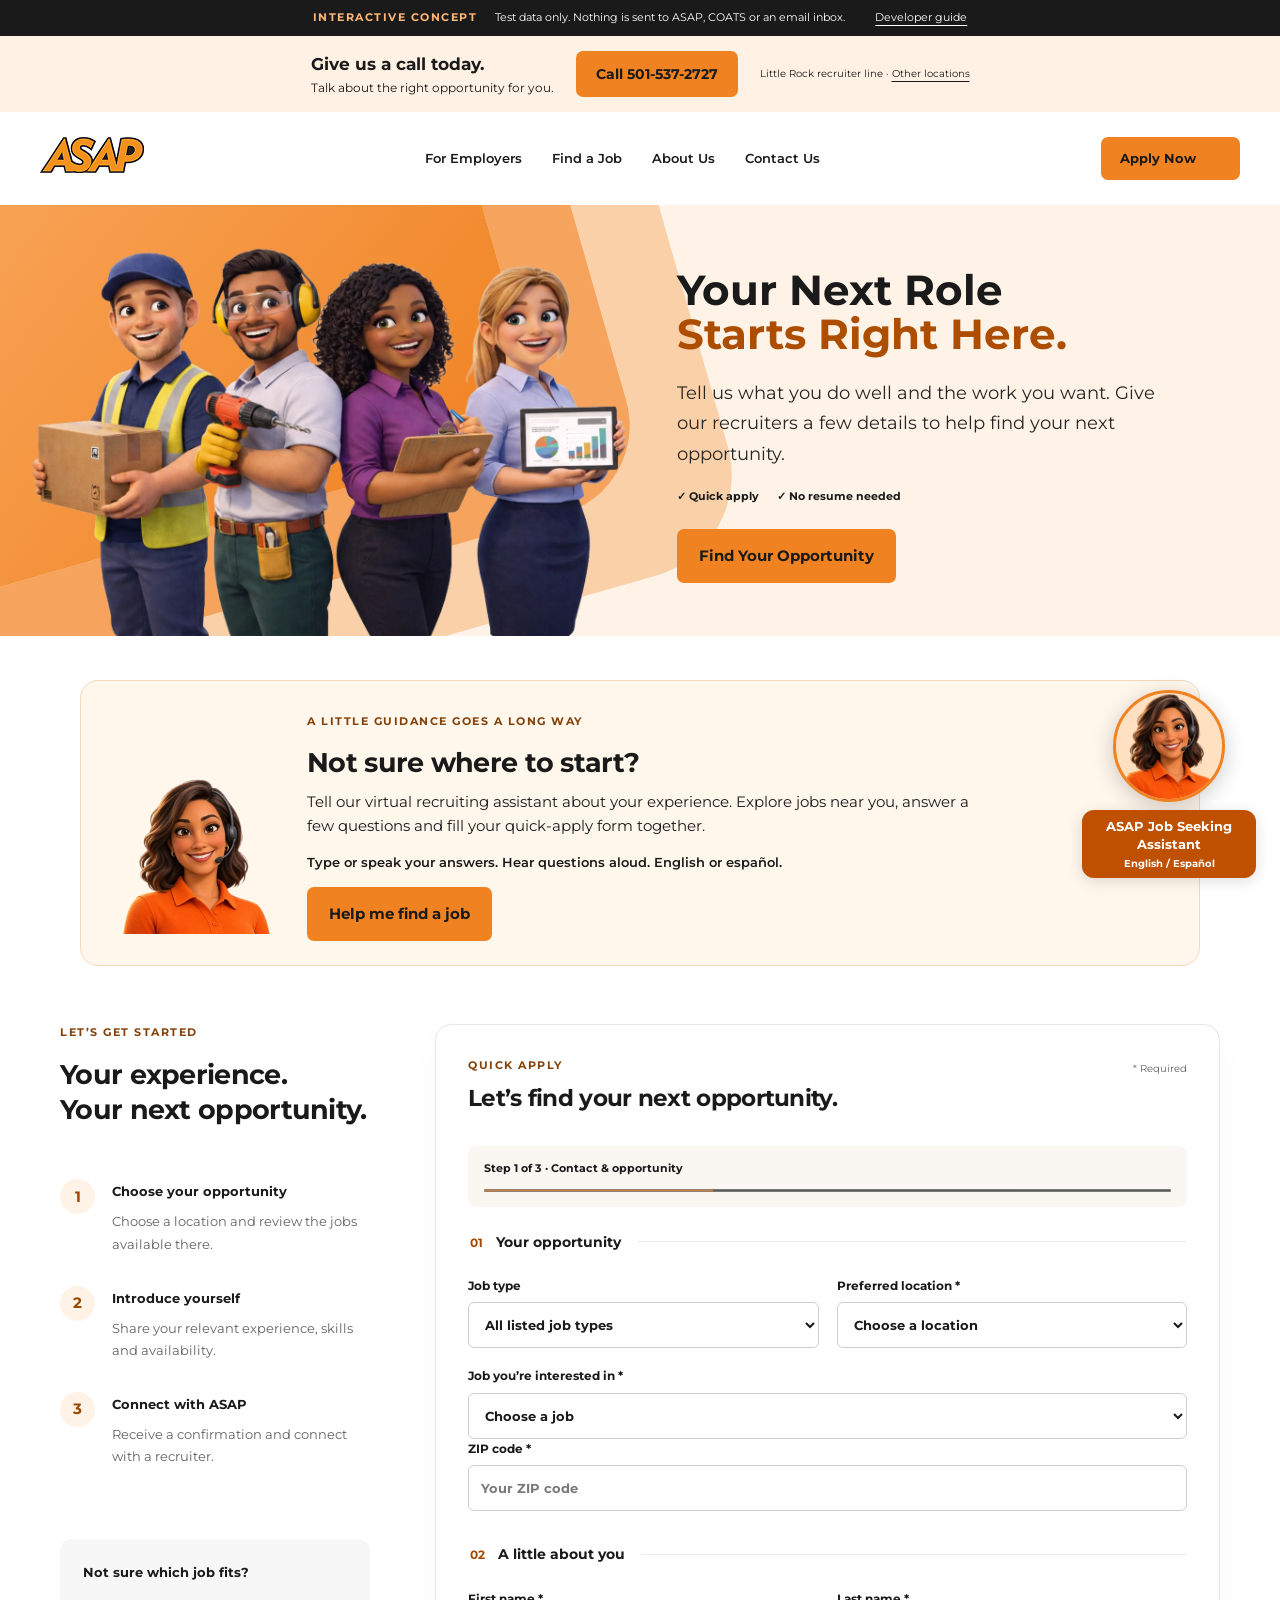
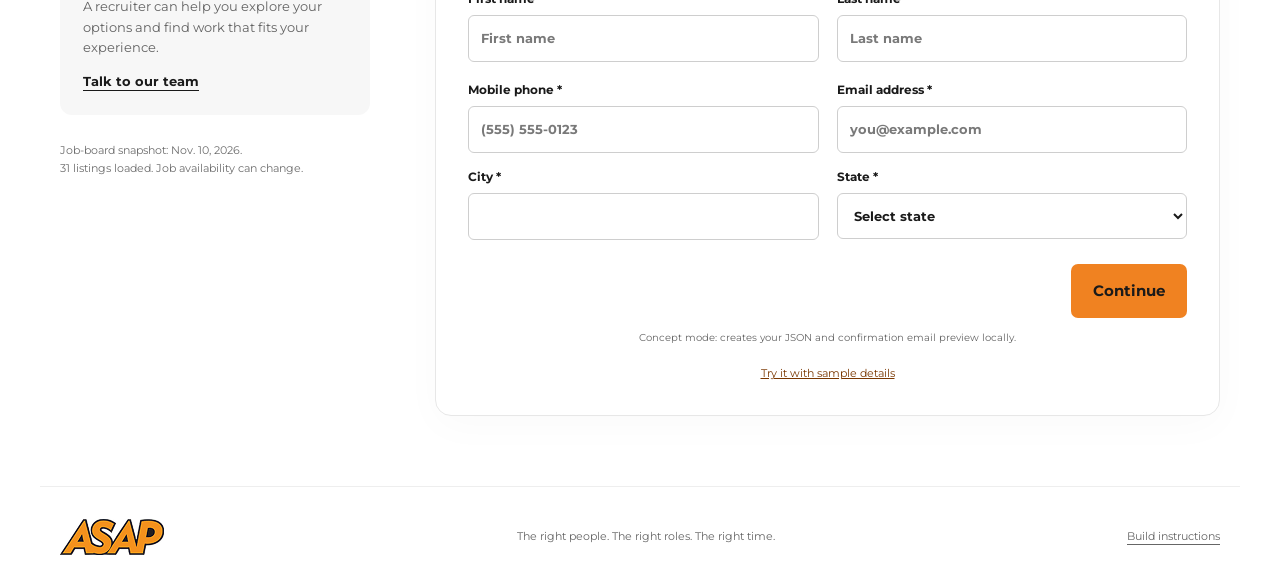
<file: quick-apply/index.html>
<!doctype html><html lang="en"><head><meta charset="utf-8"><meta name="viewport" content="width=device-width,initial-scale=1"><meta name="robots" content="noindex,nofollow"><title>Quick Apply | ASAP Personnel Services</title><link rel="stylesheet" href="styles.css?v=20261110-audio1"><link rel="stylesheet" href="recruiter.css?v=20261110-spacing3"></head><body>
<div class="concept"><span>INTERACTIVE CONCEPT</span> Test data only. Nothing is sent to ASAP, COATS or an email inbox. <a href="build-guide.html">Developer guide </a></div>
<section class="call-banner" aria-label="Talk with an ASAP recruiter"><div><strong>Give us a call today.</strong><span>Talk about the right opportunity for you.</span></div><a class="button" href="tel:+15015372727">Call 501-537-2727</a><small>Little Rock recruiter line · <a href="https://asapworksforme.com/contact-us/" target="_blank" rel="noopener">Other locations</a></small></section><header><a href="https://asapworksforme.com/" aria-label="ASAP home"><img src="assets/logo.png" width="104" height="36" alt="ASAP Personnel Services"></a><nav aria-label="Main navigation"><a href="https://asapworksforme.com/for-employers/">For Employers</a><a href="https://asapworksforme.com/job-openings/">Find a Job</a><a href="https://asapworksforme.com/about-us/">About Us</a><a href="https://asapworksforme.com/contact-us/">Contact Us</a></nav><a class="button small" href="#application">Apply Now <span></span></a></header>
<main><noscript><p>This concept needs JavaScript. <a href="https://asapworksforme.com/contact-us/">Contact ASAP for help.</a></p></noscript><section class="hero"><div class="hero-art"><img src="assets/hero-industries.webp" alt="ASAP illustrated warehouse, skilled trade and office professionals"></div><div class="hero-copy"><h1>Your Next Role<br><em>Starts Right Here.</em></h1><p class="intro">Tell us what you do well and the work you want. Give our recruiters a few details to help find your next opportunity.</p><div class="pills"><span>✓ Quick apply</span><span>✓ No resume needed</span></div><a class="button" href="#application">Find Your Opportunity</a></div></section>
<section class="recruiter-intro" aria-labelledby="recruiterIntro"><img src="assets/recruiter.webp" alt="Illustrated ASAP recruiting assistant"><div><p class="eyebrow">A LITTLE GUIDANCE GOES A LONG WAY</p><h2 id="recruiterIntro">Not sure where to start?</h2><p>Tell our virtual recruiting assistant about your experience. Explore jobs near you, answer a few questions and fill your quick-apply form together.</p><p class="recruiter-language">Type or speak your answers. Hear questions aloud. English or español.</p><button type="button" class="button" id="openRecruiter">Help me find a job</button></div></section><div class="workspace"><aside><p class="eyebrow">LET’S GET STARTED</p><h2>Your experience.<br>Your next opportunity.</h2><ol class="steps"><li><b>1</b><div><strong>Choose your opportunity</strong><p>Choose a location and review the jobs available there.</p></div></li><li><b>2</b><div><strong>Introduce yourself</strong><p>Share your relevant experience, skills and availability.</p></div></li><li><b>3</b><div><strong>Connect with ASAP</strong><p>Receive a confirmation and connect with a recruiter.</p></div></li></ol><div class="help"><strong>Not sure which job fits?</strong><p>A recruiter can help you explore your options and find work that fits your experience.</p><a href="https://asapworksforme.com/contact-us/">Talk to our team </a></div><p class="source-note">Job-board snapshot: Nov. 10, 2026.<br><span id="jobCount"></span> Job availability can change.</p></aside>
<section class="form-card" id="application"><div class="form-title"><div><p class="eyebrow">QUICK APPLY</p><h2>Let’s find your next opportunity.</h2></div><span class="required-note">* Required</span></div><div class="form-progress" aria-label="Application progress"><span id="stepLabel">Step 1 of 3 · Contact &amp; opportunity</span><progress id="progress" max="3" value="1"></progress></div><form id="applyForm" novalidate><section class="form-step" data-step="0"><fieldset><legend><span>01</span> Your opportunity</legend><div id="campaignNotice" class="campaign-notice" hidden>Prefilled from a Facebook ad. You can change your selections.</div><div class="grid"><label>Job type<select id="typeFilter"><option value="">All listed job types</option></select></label><label>Preferred location *<select id="branch" required><option value="">Choose a location</option></select></label><label class="wide">Job you’re interested in *<select id="job" required><option value="">Choose a job</option></select></label></div><p id="emptyJobs" class="section-note" hidden>No jobs match these filters. Try another job type or location.</p><div id="jobDetail" class="job-detail" hidden></div><section id="requirementsPanel" class="requirements-panel" hidden aria-labelledby="requirementsTitle"><h3 id="requirementsTitle">Requirements from the job listing</h3><ul id="requirementsList"></ul><p id="requirementsNote" class="section-note"></p><p class="section-note">Items marked “preferred” are preferences, not minimum requirements.</p><fieldset class="minimum"><legend>Meets the minimum requirements: *</legend><label class="check"><input type="radio" name="minimum" id="minimumYes" value="yes"><span>Yes: Continue</span></label><label class="check"><input type="radio" name="minimum" id="minimumNo" value="no"><span>No</span></label></fieldset><div id="noRequirementsHint" hidden><p class="section-note">Choose another position now, or continue to review your information. You’ll need to choose a position whose minimum requirements you meet before submitting.</p><button type="button" class="outline" id="changePosition">Choose another position</button></div></section><label>ZIP code *<input id="zip" autocomplete="postal-code" inputmode="numeric" pattern="[0-9]{5}(-[0-9]{4})?" maxlength="10" placeholder="Your ZIP code" required></label></fieldset>
<fieldset><legend><span>02</span> A little about you</legend><div class="grid"><label>First name *<input id="firstName" autocomplete="given-name" maxlength="80" required placeholder="First name"></label><label>Last name *<input id="lastName" autocomplete="family-name" maxlength="80" required placeholder="Last name"></label><label>Mobile phone *<input id="phone" type="tel" autocomplete="tel" inputmode="tel" maxlength="25" placeholder="(555) 555-0123" required></label><label>Email address *<input id="email" type="email" autocomplete="email" maxlength="254" placeholder="you@example.com" required></label></div></fieldset>
<div class="grid"><label>City *<input id="city" required maxlength="80" autocomplete="address-level2"></label><label>State *<select id="state" required><option value="">Select state</option><option>AR</option><option>TX</option><option value="other">Another state</option></select></label></div><label id="otherStateLabel" hidden>Other state *<input id="otherState" maxlength="60"></label></section>
<section class="form-step" data-step="1" hidden><h3>What experience would you bring?</h3><p class="section-note">A few details help a recruiter understand your fit. No resume or full work history needed.</p><div class="grid"><label>Experience in this kind of work *<select id="experience" required><option value="">Select experience</option><option>No experience yet</option><option>Less than 1 year</option><option>1-2 years</option><option>3-4 years</option><option>5+ years</option></select></label><label>Most recent relevant job title<input id="recentTitle" maxlength="120" placeholder="For example, warehouse associate"></label><label class="wide">Relevant experience or skills *<textarea id="skills" required maxlength="1500" rows="3" placeholder="What have you done that relates to this job? Mention equipment, duties or training. New to this work? Tell us what you’d bring."></textarea></label></div>
<div id="screening" class="screening"></div>
<details><summary>Add licenses, certifications or other details</summary><label>Licenses or certifications<input id="certifications" maxlength="300" placeholder="Type only, no license or ID numbers"></label><label>Anything else you’d like the recruiter to know?<textarea id="notes" maxlength="1000" rows="2"></textarea></label></details>
<fieldset><legend>Availability</legend><div class="grid"><label>When could you start? *<select id="startAvailability" required><option value="">Select availability</option><option>Immediately</option><option>Within 1 week</option><option>Within 2 weeks</option><option>More than 2 weeks</option><option>Need to discuss</option></select></label><label>Preferred shift *<select id="shift" required><option value="">Select shift</option><option>Day</option><option>Evening</option><option>Night</option><option>Flexible</option></select></label><label>Desired hourly pay (optional)<input id="desiredPay" type="number" min="0" max="1000" step="0.01" placeholder="USD per hour"></label><label>Can you reliably get to this job’s location? *<select id="transportation" required><option value="">Select</option><option>Yes</option><option>No</option><option>Need to discuss</option></select></label></div></fieldset></section>
<section class="form-step" data-step="2" hidden><h3>Ready to connect?</h3><p class="section-note">Review your details before sending them to an ASAP recruiter.</p><div id="reviewSummary" class="review-summary"></div><label class="check"><input type="checkbox" id="sms"><span>I’d like text updates about my application and job opportunities from ASAP. This is optional. Message and data rates may apply. Reply STOP to opt out.</span></label><p class="privacy">By submitting, you ask ASAP to contact you about your application. <a href="https://asapworksforme.com/privacy-policy/" target="_blank" rel="noopener">Privacy policy </a></p></section><p class="error" id="error" role="alert" tabindex="-1"></p><div class="form-controls"><button type="button" class="outline" id="backStep" hidden> Back</button><button type="button" class="button" id="nextStep">Continue </button></div><button class="button submit" type="submit" hidden>Submit application <span></span></button><p class="demo-caption">Concept mode: creates your JSON and confirmation email preview locally.</p><button class="sample" type="button" id="sample">Try it with sample details</button></form></section></div>
<section id="outputs" class="outputs" hidden><div><p class="eyebrow">CONCEPT OUTPUT</p><h2>Your application package</h2><p>Generated locally. Email delivery and COATS import have not occurred.</p></div><div class="actions"><button class="button" id="downloadJson">Download JSON </button><button class="outline" id="downloadEmail">Download email draft </button><button class="outline" id="showPopup">View thank-you popup</button></div><div class="output-grid"><details><summary>View application JSON</summary><pre id="jsonPreview"></pre></details><details open><summary>View confirmation email</summary><div class="email-preview"><p><b>To:</b> <span id="emailTo"></span></p><p><b>Subject:</b> <span id="emailSubject"></span></p><hr><div id="emailBody"></div></div></details></div></section>
</main><footer><img src="assets/logo.png" width="104" height="36" alt="ASAP"><p>The right people. The right roles. The right time.</p><a href="build-guide.html">Build instructions</a></footer>
<dialog id="thanks" aria-labelledby="thanksTitle"><button class="close" id="closeDialog" aria-label="Close confirmation">×</button><div class="success-icon">✓</div><p class="eyebrow">YOUR NEXT STEP STARTS HERE</p><h2 id="thanksTitle">Thank you for applying.</h2><p id="thanksMessage"></p><div class="next-step"><strong>What happens next?</strong><p>A recruiter reviews your experience and follows up about the role or other opportunities. Keep your application reference for your records.</p><p id="receiptReference"></p></div><p class="demo-caption">Preview only. No email was sent and no application was submitted.</p><button class="button" id="viewOutputs">View generated files </button></dialog>
<dialog id="requirementsDialog" aria-labelledby="requirementsDialogTitle"><h2 id="requirementsDialogTitle">Let’s find another opportunity.</h2><p>You indicated that you do not meet the minimum requirements for this position. ASAP has other positions available you may qualify for. Please choose another position.</p><button type="button" class="button" id="chooseAnother">Choose another position</button></dialog>
<button type="button" id="chatLauncher" aria-controls="recruiterChat" aria-expanded="false"><img src="assets/recruiter.webp" alt=""><span>ASAP Job Seeking Assistant<small>English / Español</small></span></button>
<dialog id="recruiterChat" aria-labelledby="chatTitle">
<div class="chat-header"><img src="assets/recruiter.webp" alt=""><div><h2 id="chatTitle">ASAP Job Seeking Assistant</h2><p id="chatSubtitle">Virtual recruiting assistant</p></div><button type="button" id="closeChat" aria-label="Close chat">×</button></div>
<button id="mobileSettings" type="button" aria-expanded="false" aria-controls="chatSettings">Language &amp; audio</button><div class="chat-settings" id="chatSettings"><label><span id="languageLabel">Language</span><select id="chatLanguage"><option value="en">English</option><option value="es">Spanish / Español</option></select></label><label class="chat-speak"><input type="checkbox" id="readAloud"><span id="readAloudLabel">Read questions aloud</span></label><button type="button" id="companyHelp">Ask about ASAP</button><button type="button" id="repeatQuestion">Hear again</button><label class="voice-setting" hidden><span id="voiceLabel">Voice</span><select id="chatVoice" aria-label="Speaking voice"><option>Loading device voices</option></select></label></div>
<p class="chat-demo" id="chatDemo">Concept: use sample details. Nothing is sent to ASAP.</p>
<div class="chat-columns"><section class="chat-conversation" aria-label="Assistant question"><div id="chatMessages" role="log" aria-live="polite" aria-relevant="additions text"></div>
</section><section class="chat-response" aria-label="Your response"><p id="chatChoiceHint" class="chat-choice-hint">Review the options below and answer with one of them. Click an option, type it or tap the microphone to say it.</p><div id="chatChoices" aria-label="Suggested answers"></div><nav id="chatPages" aria-label="More answers" hidden></nav>
<form id="chatForm"><label for="chatInput" id="chatInputLabel">Your answer</label><textarea id="chatInput" rows="1" maxlength="1500" placeholder="Type here or use the microphone"></textarea><div class="chat-input-actions"><button type="button" id="chatMic">Use microphone</button><button type="submit" id="chatSend">Send answer</button></div></form>
<p id="chatStatus" role="status"></p></section></div><div class="chat-bottom"><button type="button" id="chatBack">Previous question</button><button type="button" id="chatRestart">Start over</button><a href="tel:+15015372727" id="humanRecruiter">Call 501-537-2727</a></div>
</dialog>
<dialog id="voiceConsent" aria-labelledby="voiceTitle"><h2 id="voiceTitle">Use voice input?</h2><p id="voiceNotice">Your browser may send audio to its speech service to turn it into text. This concept does not save audio. You can edit the words before sending them, or keep typing.</p><button type="button" class="button" id="allowVoice">Use microphone</button><button type="button" class="outline" id="cancelVoice">Keep typing</button></dialog>
<script src="jobs.js?v=20261110-audio1"></script><script src="app.js?v=20261110-audio1"></script><script src="recruiter-data.js?v=20261110-audio1"></script><script src="audio/manifest.js?v=20261110-audio1"></script><script src="saved-audio.js?v=20261110-audio1"></script><script src="site-index.js?v=20261110-help1"></script><script src="site-help.js?v=20261110-help1"></script><script src="recruiter.js?v=20261110-spacing3"></script></body></html>
</file>
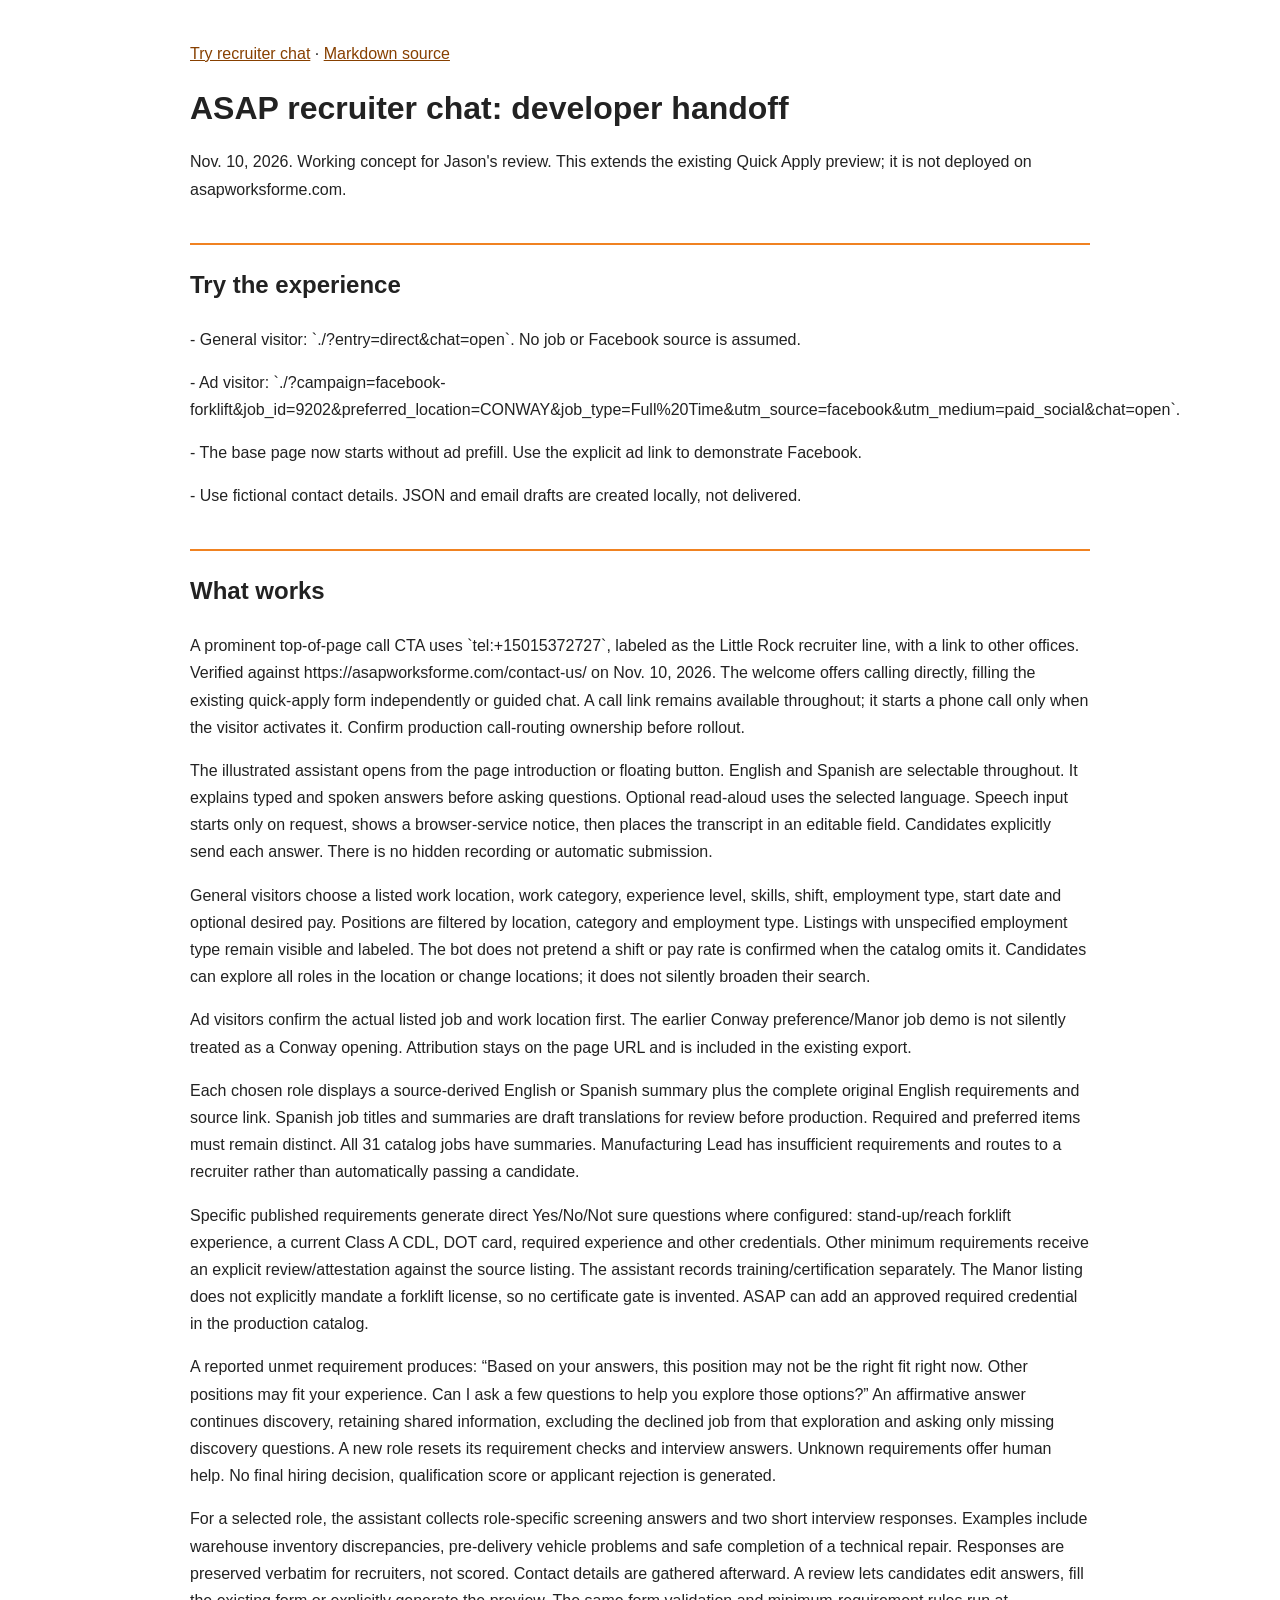
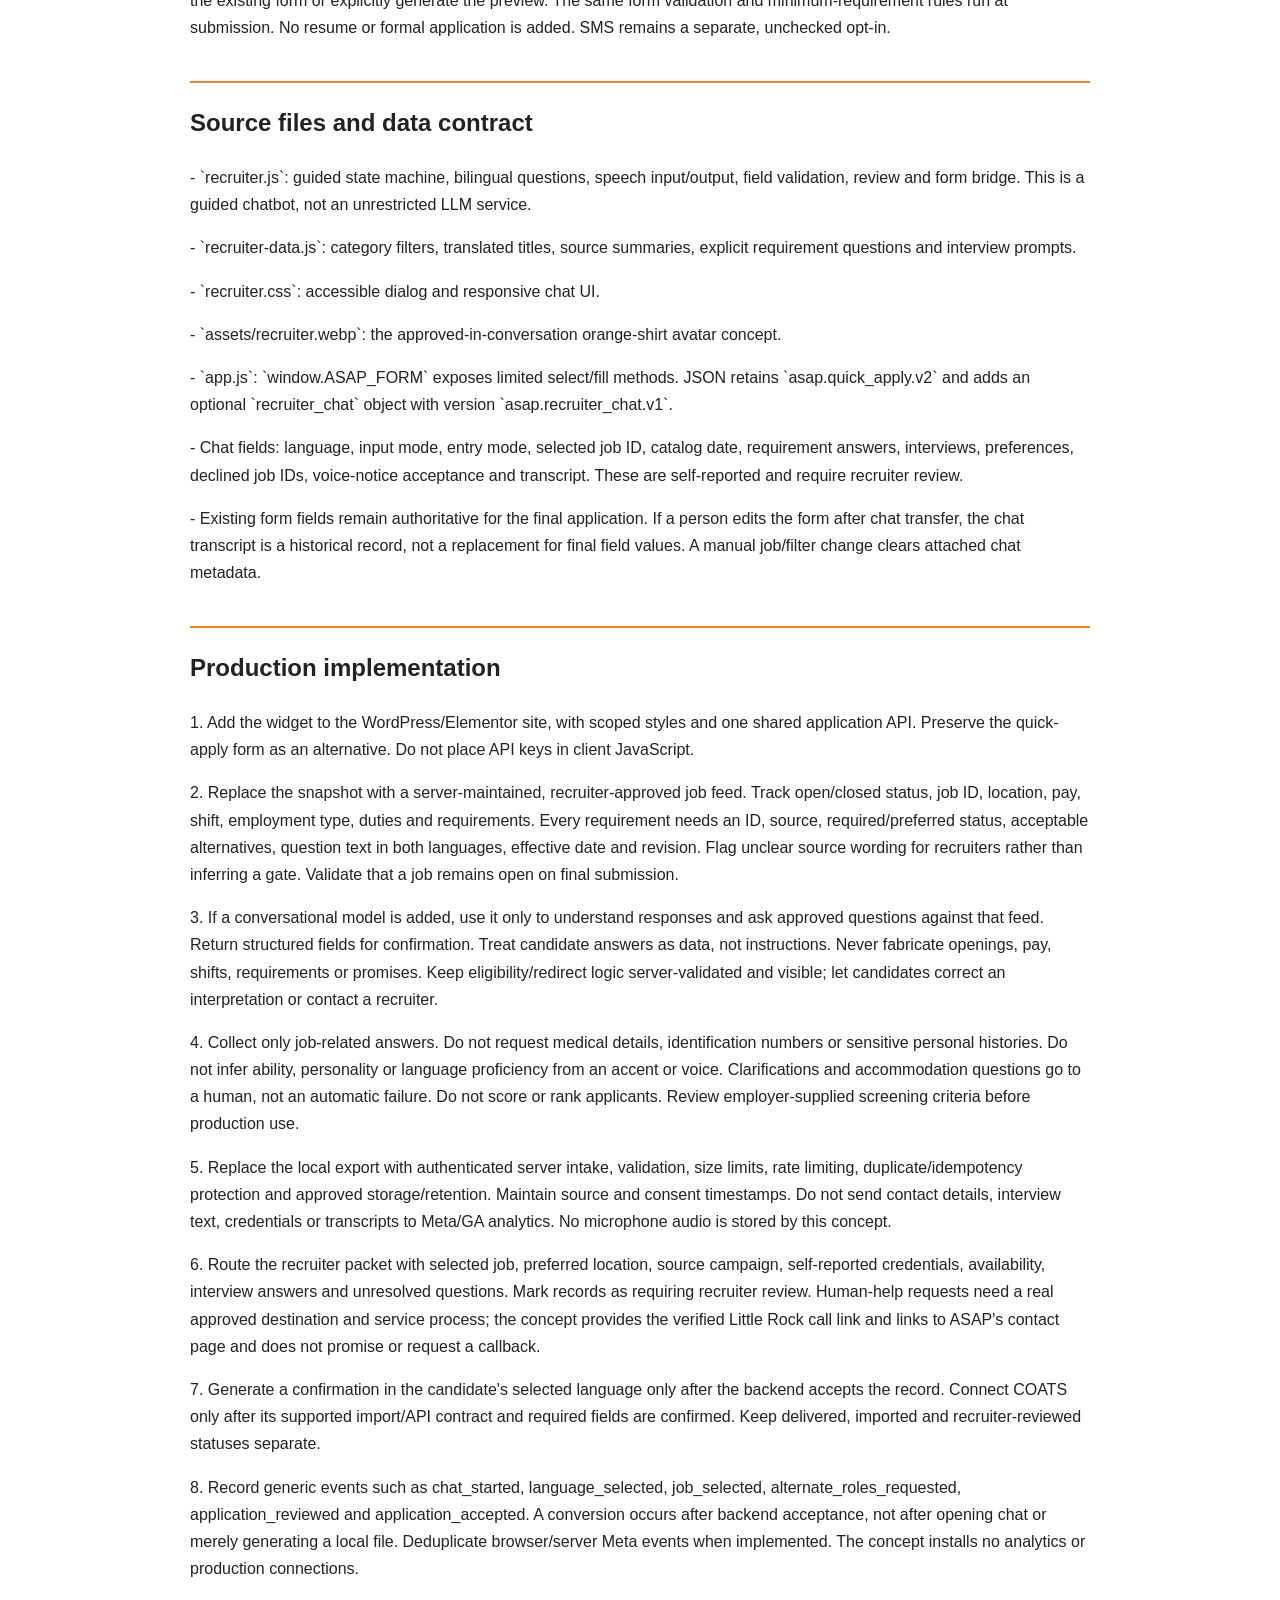
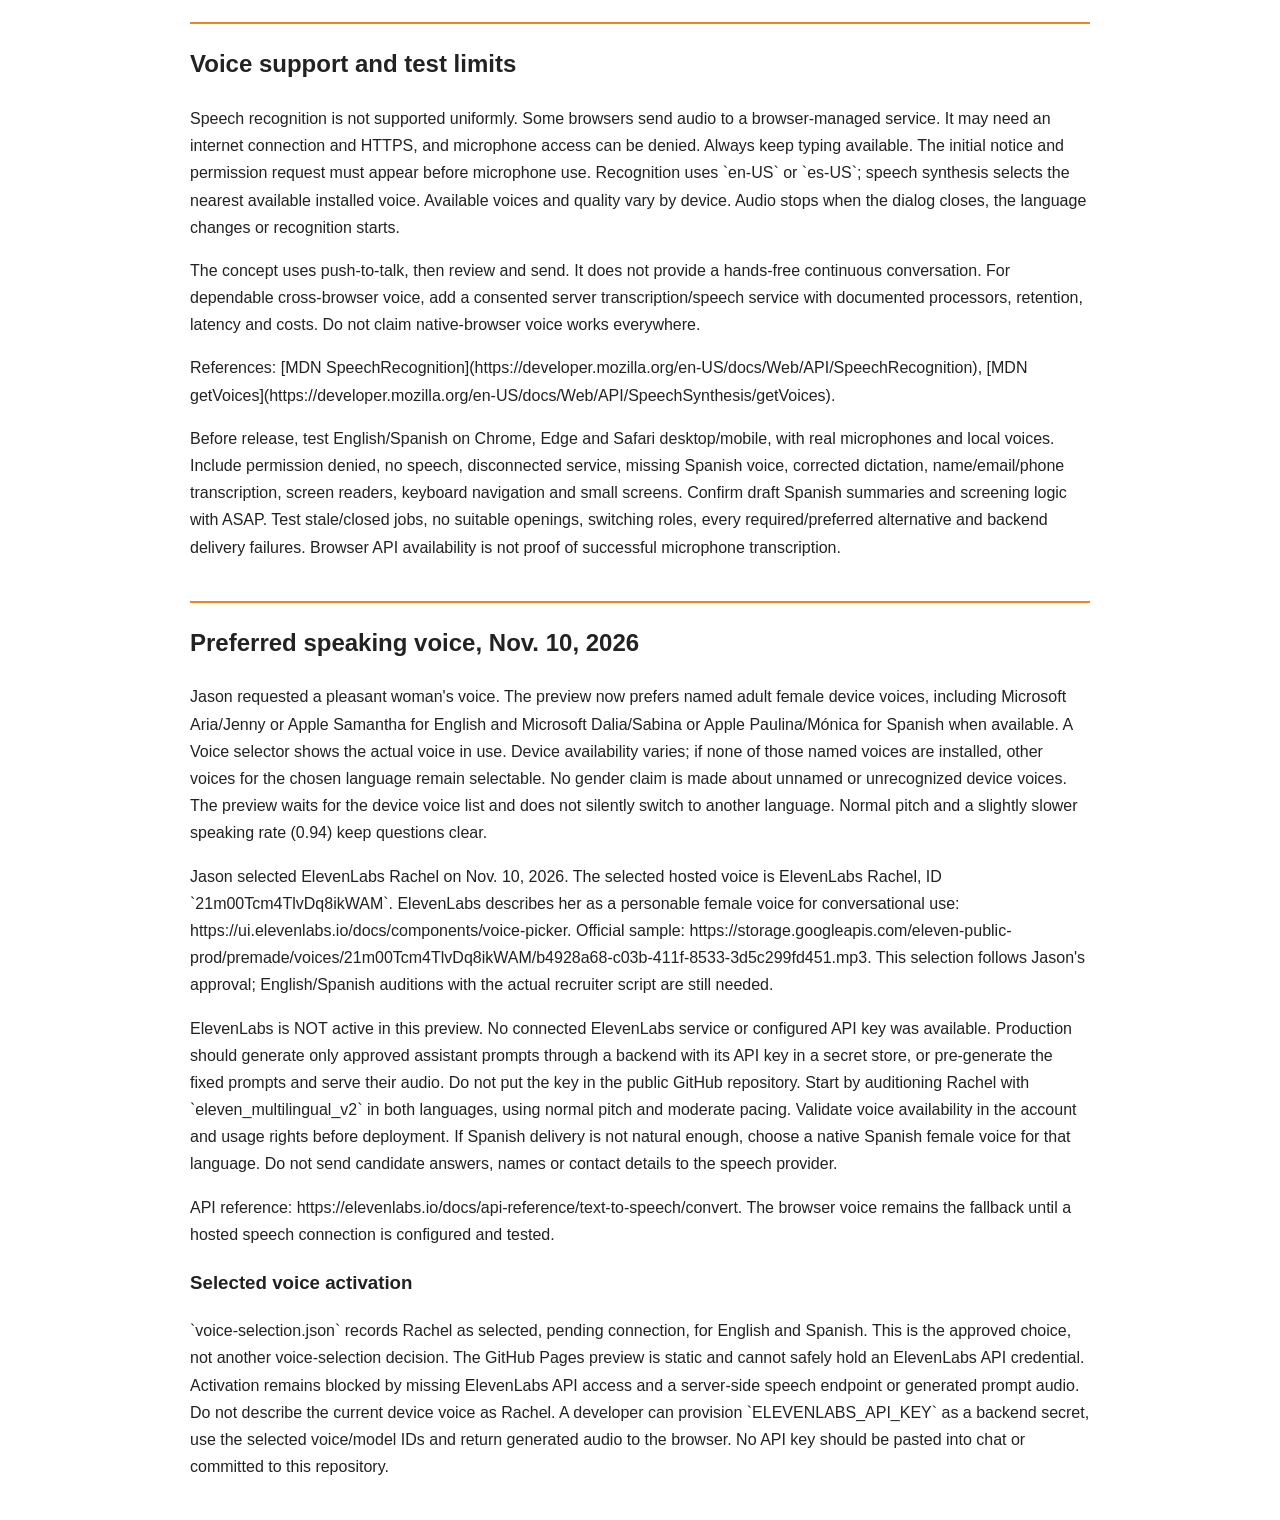
<file: quick-apply/recruiter-build-guide.html>
<!doctype html><html lang="en"><meta charset="utf-8"><meta name="viewport" content="width=device-width,initial-scale=1"><meta name="robots" content="noindex,nofollow"><title>ASAP recruiter chat build guide</title><style>body{font:16px/1.7 Arial,sans-serif;color:#222;max-width:900px;margin:40px auto;padding:0 22px}h1{line-height:1.2}h2{margin-top:40px;border-top:2px solid #f08221;padding-top:20px}a{color:#874000}</style><body><a href="./?entry=direct&chat=open">Try recruiter chat</a> · <a href="recruiter-build-guide.md">Markdown source</a><h1>ASAP recruiter chat: developer handoff</h1><p>Nov. 10, 2026. Working concept for Jason&#x27;s review. This extends the existing Quick Apply preview; it is not deployed on asapworksforme.com.</p><h2>Try the experience</h2><p>- General visitor: `./?entry=direct&amp;chat=open`. No job or Facebook source is assumed.</p><p>- Ad visitor: `./?campaign=facebook-forklift&amp;job_id=9202&amp;preferred_location=CONWAY&amp;job_type=Full%20Time&amp;utm_source=facebook&amp;utm_medium=paid_social&amp;chat=open`.</p><p>- The base page now starts without ad prefill. Use the explicit ad link to demonstrate Facebook.</p><p>- Use fictional contact details. JSON and email drafts are created locally, not delivered.</p><h2>What works</h2><p>A prominent top-of-page call CTA uses `tel:+15015372727`, labeled as the Little Rock recruiter line, with a link to other offices. Verified against https://asapworksforme.com/contact-us/ on Nov. 10, 2026. The welcome offers calling directly, filling the existing quick-apply form independently or guided chat. A call link remains available throughout; it starts a phone call only when the visitor activates it. Confirm production call-routing ownership before rollout.</p><p>The illustrated assistant opens from the page introduction or floating button. English and Spanish are selectable throughout. It explains typed and spoken answers before asking questions. Optional read-aloud uses the selected language. Speech input starts only on request, shows a browser-service notice, then places the transcript in an editable field. Candidates explicitly send each answer. There is no hidden recording or automatic submission.</p><p>General visitors choose a listed work location, work category, experience level, skills, shift, employment type, start date and optional desired pay. Positions are filtered by location, category and employment type. Listings with unspecified employment type remain visible and labeled. The bot does not pretend a shift or pay rate is confirmed when the catalog omits it. Candidates can explore all roles in the location or change locations; it does not silently broaden their search.</p><p>Ad visitors confirm the actual listed job and work location first. The earlier Conway preference/Manor job demo is not silently treated as a Conway opening. Attribution stays on the page URL and is included in the existing export.</p><p>Each chosen role displays a source-derived English or Spanish summary plus the complete original English requirements and source link. Spanish job titles and summaries are draft translations for review before production. Required and preferred items must remain distinct. All 31 catalog jobs have summaries. Manufacturing Lead has insufficient requirements and routes to a recruiter rather than automatically passing a candidate.</p><p>Specific published requirements generate direct Yes/No/Not sure questions where configured: stand-up/reach forklift experience, a current Class A CDL, DOT card, required experience and other credentials. Other minimum requirements receive an explicit review/attestation against the source listing. The assistant records training/certification separately. The Manor listing does not explicitly mandate a forklift license, so no certificate gate is invented. ASAP can add an approved required credential in the production catalog.</p><p>A reported unmet requirement produces: “Based on your answers, this position may not be the right fit right now. Other positions may fit your experience. Can I ask a few questions to help you explore those options?” An affirmative answer continues discovery, retaining shared information, excluding the declined job from that exploration and asking only missing discovery questions. A new role resets its requirement checks and interview answers. Unknown requirements offer human help. No final hiring decision, qualification score or applicant rejection is generated.</p><p>For a selected role, the assistant collects role-specific screening answers and two short interview responses. Examples include warehouse inventory discrepancies, pre-delivery vehicle problems and safe completion of a technical repair. Responses are preserved verbatim for recruiters, not scored. Contact details are gathered afterward. A review lets candidates edit answers, fill the existing form or explicitly generate the preview. The same form validation and minimum-requirement rules run at submission. No resume or formal application is added. SMS remains a separate, unchecked opt-in.</p><h2>Source files and data contract</h2><p>- `recruiter.js`: guided state machine, bilingual questions, speech input/output, field validation, review and form bridge. This is a guided chatbot, not an unrestricted LLM service.</p><p>- `recruiter-data.js`: category filters, translated titles, source summaries, explicit requirement questions and interview prompts.</p><p>- `recruiter.css`: accessible dialog and responsive chat UI.</p><p>- `assets/recruiter.webp`: the approved-in-conversation orange-shirt avatar concept.</p><p>- `app.js`: `window.ASAP_FORM` exposes limited select/fill methods. JSON retains `asap.quick_apply.v2` and adds an optional `recruiter_chat` object with version `asap.recruiter_chat.v1`.</p><p>- Chat fields: language, input mode, entry mode, selected job ID, catalog date, requirement answers, interviews, preferences, declined job IDs, voice-notice acceptance and transcript. These are self-reported and require recruiter review.</p><p>- Existing form fields remain authoritative for the final application. If a person edits the form after chat transfer, the chat transcript is a historical record, not a replacement for final field values. A manual job/filter change clears attached chat metadata.</p><h2>Production implementation</h2><p>1. Add the widget to the WordPress/Elementor site, with scoped styles and one shared application API. Preserve the quick-apply form as an alternative. Do not place API keys in client JavaScript.</p><p>2. Replace the snapshot with a server-maintained, recruiter-approved job feed. Track open/closed status, job ID, location, pay, shift, employment type, duties and requirements. Every requirement needs an ID, source, required/preferred status, acceptable alternatives, question text in both languages, effective date and revision. Flag unclear source wording for recruiters rather than inferring a gate. Validate that a job remains open on final submission.</p><p>3. If a conversational model is added, use it only to understand responses and ask approved questions against that feed. Return structured fields for confirmation. Treat candidate answers as data, not instructions. Never fabricate openings, pay, shifts, requirements or promises. Keep eligibility/redirect logic server-validated and visible; let candidates correct an interpretation or contact a recruiter.</p><p>4. Collect only job-related answers. Do not request medical details, identification numbers or sensitive personal histories. Do not infer ability, personality or language proficiency from an accent or voice. Clarifications and accommodation questions go to a human, not an automatic failure. Do not score or rank applicants. Review employer-supplied screening criteria before production use.</p><p>5. Replace the local export with authenticated server intake, validation, size limits, rate limiting, duplicate/idempotency protection and approved storage/retention. Maintain source and consent timestamps. Do not send contact details, interview text, credentials or transcripts to Meta/GA analytics. No microphone audio is stored by this concept.</p><p>6. Route the recruiter packet with selected job, preferred location, source campaign, self-reported credentials, availability, interview answers and unresolved questions. Mark records as requiring recruiter review. Human-help requests need a real approved destination and service process; the concept provides the verified Little Rock call link and links to ASAP&#x27;s contact page and does not promise or request a callback.</p><p>7. Generate a confirmation in the candidate&#x27;s selected language only after the backend accepts the record. Connect COATS only after its supported import/API contract and required fields are confirmed. Keep delivered, imported and recruiter-reviewed statuses separate.</p><p>8. Record generic events such as chat_started, language_selected, job_selected, alternate_roles_requested, application_reviewed and application_accepted. A conversion occurs after backend acceptance, not after opening chat or merely generating a local file. Deduplicate browser/server Meta events when implemented. The concept installs no analytics or production connections.</p><h2>Voice support and test limits</h2><p>Speech recognition is not supported uniformly. Some browsers send audio to a browser-managed service. It may need an internet connection and HTTPS, and microphone access can be denied. Always keep typing available. The initial notice and permission request must appear before microphone use. Recognition uses `en-US` or `es-US`; speech synthesis selects the nearest available installed voice. Available voices and quality vary by device. Audio stops when the dialog closes, the language changes or recognition starts.</p><p>The concept uses push-to-talk, then review and send. It does not provide a hands-free continuous conversation. For dependable cross-browser voice, add a consented server transcription/speech service with documented processors, retention, latency and costs. Do not claim native-browser voice works everywhere.</p><p>References: [MDN SpeechRecognition](https://developer.mozilla.org/en-US/docs/Web/API/SpeechRecognition), [MDN getVoices](https://developer.mozilla.org/en-US/docs/Web/API/SpeechSynthesis/getVoices).</p><p>Before release, test English/Spanish on Chrome, Edge and Safari desktop/mobile, with real microphones and local voices. Include permission denied, no speech, disconnected service, missing Spanish voice, corrected dictation, name/email/phone transcription, screen readers, keyboard navigation and small screens. Confirm draft Spanish summaries and screening logic with ASAP. Test stale/closed jobs, no suitable openings, switching roles, every required/preferred alternative and backend delivery failures. Browser API availability is not proof of successful microphone transcription.</p><h2>Preferred speaking voice, Nov. 10, 2026</h2><p>Jason requested a pleasant woman&#x27;s voice. The preview now prefers named adult female device voices, including Microsoft Aria/Jenny or Apple Samantha for English and Microsoft Dalia/Sabina or Apple Paulina/Mónica for Spanish when available. A Voice selector shows the actual voice in use. Device availability varies; if none of those named voices are installed, other voices for the chosen language remain selectable. No gender claim is made about unnamed or unrecognized device voices. The preview waits for the device voice list and does not silently switch to another language. Normal pitch and a slightly slower speaking rate (0.94) keep questions clear.</p><p>Jason selected ElevenLabs Rachel on Nov. 10, 2026. The selected hosted voice is ElevenLabs Rachel, ID `21m00Tcm4TlvDq8ikWAM`. ElevenLabs describes her as a personable female voice for conversational use: https://ui.elevenlabs.io/docs/components/voice-picker. Official sample: https://storage.googleapis.com/eleven-public-prod/premade/voices/21m00Tcm4TlvDq8ikWAM/b4928a68-c03b-411f-8533-3d5c299fd451.mp3. This selection follows Jason&#x27;s approval; English/Spanish auditions with the actual recruiter script are still needed.</p><p>ElevenLabs is NOT active in this preview. No connected ElevenLabs service or configured API key was available. Production should generate only approved assistant prompts through a backend with its API key in a secret store, or pre-generate the fixed prompts and serve their audio. Do not put the key in the public GitHub repository. Start by auditioning Rachel with `eleven_multilingual_v2` in both languages, using normal pitch and moderate pacing. Validate voice availability in the account and usage rights before deployment. If Spanish delivery is not natural enough, choose a native Spanish female voice for that language. Do not send candidate answers, names or contact details to the speech provider.</p><p>API reference: https://elevenlabs.io/docs/api-reference/text-to-speech/convert. The browser voice remains the fallback until a hosted speech connection is configured and tested.</p><h3>Selected voice activation</h3><p>`voice-selection.json` records Rachel as selected, pending connection, for English and Spanish. This is the approved choice, not another voice-selection decision. The GitHub Pages preview is static and cannot safely hold an ElevenLabs API credential. Activation remains blocked by missing ElevenLabs API access and a server-side speech endpoint or generated prompt audio. Do not describe the current device voice as Rachel. A developer can provision `ELEVENLABS_API_KEY` as a backend secret, use the selected voice/model IDs and return generated audio to the browser. No API key should be pasted into chat or committed to this repository.</p></body></html>
</file>
<file: quick-apply/styles.css>
@font-face{font-family:Montserrat;src:url('assets/montserrat-400.ttf');font-style:normal;font-weight:400;font-display:swap}@font-face{font-family:Montserrat;src:url('assets/montserrat-600.ttf');font-style:normal;font-weight:600;font-display:swap}@font-face{font-family:Montserrat;src:url('assets/montserrat-700.ttf');font-style:normal;font-weight:700;font-display:swap}*{box-sizing:border-box}html{scroll-behavior:smooth}body{margin:0;color:#1a1a1a;background:#fff;font-family:Montserrat,Arial,sans-serif;font-size:15px;line-height:1.6}a{color:inherit;text-underline-offset:4px}button,input,select,textarea{font:inherit}button,a,input,select,summary{touch-action:manipulation}button{cursor:pointer}button:focus-visible,a:focus-visible,summary:focus-visible{outline:3px solid #a84c00;outline-offset:4px}.concept{background:#1a1a1a;color:#fff;padding:9px 5%;font-size:11px;text-align:center;display:flex;gap:18px;justify-content:center;flex-wrap:wrap}.concept span{color:#ffb773;font-weight:800;letter-spacing:1.5px}.concept a{margin-left:12px}header{max-width:1280px;margin:auto;padding:25px 40px;display:flex;align-items:center;justify-content:space-between;gap:30px}nav{display:flex;gap:30px}nav a{text-decoration:none;font-size:13px;font-weight:600}.button,.outline{border:0;background:#f08221;border-radius:7px;display:inline-flex;align-items:center;justify-content:center;gap:25px;padding:15px 22px;color:#1a1a1a;font-weight:750;text-decoration:none}.button:hover{background:#e87512}.small{padding:11px 19px;font-size:13px}.hero{max-width:1280px;margin:0 auto;display:grid;grid-template-columns:1.16fr 1fr;padding:40px 40px 0;align-items:center;gap:30px;background:linear-gradient(110deg,#fff 35%,#fef3e6 100%);border-radius:24px;overflow:hidden}.eyebrow{font-size:11px;font-weight:800;letter-spacing:1.5px;margin:0 0 16px;color:#85410a}h1{font-size:clamp(38px,4.4vw,60px);line-height:1.12;letter-spacing:-2px;font-weight:750;margin:14px 0 20px}h1 em{font-style:normal;color:#bb5600}h2{font-size:27px;line-height:1.3;letter-spacing:-.7px;margin:8px 0 22px}.intro{max-width:510px;color:#545454;font-size:17px;line-height:1.8}.pills{display:flex;gap:18px;flex-wrap:wrap;font-size:11px;font-weight:650;margin:28px 0 40px}.hero-art{position:relative;height:350px;align-self:end}.hero-art img{height:100%;width:100%;object-fit:contain;object-position:bottom}.art-note{position:absolute;background:white;padding:13px 20px;border-radius:9px;bottom:26px;right:0;box-shadow:0 5px 30px #0001;font-size:13px}.workspace{max-width:1200px;margin:58px auto 70px;display:grid;grid-template-columns:310px 1fr;gap:65px;padding:0 20px}.steps{list-style:none;padding:6px 0;margin:0}.steps li{display:flex;gap:17px;margin:24px 0}.steps b{background:#fef3e6;flex:0 0 35px;height:35px;border-radius:50%;display:grid;place-items:center;color:#9b4900}.steps strong{font-size:13px}.steps p{font-size:13px;color:#626262;margin:7px 0;line-height:1.7}.help{background:#f7f7f7;border-radius:12px;padding:23px;margin-top:35px;font-size:13px}.help p{color:#626262}.help a{font-weight:700}.source-note{font-size:11px;color:#6d6d6d;margin-top:27px}.form-card{border:1px solid #e7e7e7;border-radius:16px;padding:32px;box-shadow:0 10px 40px #00000006}.form-title{display:flex;justify-content:space-between;gap:15px}.form-title h2{font-size:23px}.required-note{font-size:10px;white-space:nowrap;color:#656565;padding-top:4px}.form-title .eyebrow{margin-bottom:10px}fieldset{border:0;border-top:1px solid #ececec;padding:23px 0 14px;margin:18px 0 0;min-width:0}legend{font-size:14px;font-weight:750;padding-right:16px}legend span{color:#a44a00;margin-right:9px;font-size:12px}legend small{color:#737373;font-weight:400;margin-left:10px}.grid{display:grid;grid-template-columns:1fr 1fr;gap:18px}.wide{grid-column:1/-1}label{font-size:12px;font-weight:650;display:block}input:not([type=checkbox]),select,textarea{width:100%;padding:12px;border:1px solid #cecece;border-radius:6px;background:#fff;color:#1a1a1a;margin-top:7px;font-size:13px;min-height:46px}input:focus,select:focus,textarea:focus{outline:2px solid #f08221;outline-offset:1px}input::placeholder,textarea::placeholder{color:#797979}select{padding-right:24px}.job-detail{background:#fef3e6;border-left:3px solid #f08221;padding:13px 16px;font-size:12px;margin:18px 0}.job-detail p{margin:3px 0}.job-detail a{font-weight:700}.upload{padding:18px;border:1px dashed #b5b5b5;border-radius:7px;background:#fcfcfc}.upload input{border:none;background:transparent;padding:0}.upload span{display:block;font-size:10px;font-weight:400;color:#606060}.extra{margin-top:16px}details{margin-top:19px}summary{font-size:12px;font-weight:650;cursor:pointer}input[type=checkbox]{accent-color:#a54c00;width:18px;height:18px;flex-shrink:0;margin:2px 0}.check{display:flex;gap:12px;line-height:1.7;font-size:11px;font-weight:400;margin-top:18px}.privacy{color:#666;font-size:10px;margin:18px 0}.submit{width:100%;justify-content:space-between}.demo-caption{font-size:10px;text-align:center;color:#666;margin:12px 0}.sample{display:block;border:0;background:none;text-decoration:underline;margin:18px auto 0;font-size:11px;color:#7a3700}.error{font-size:12px;color:#a62121}.outputs{max-width:1160px;margin:40px auto;padding:30px;border:1px solid #ddd;border-radius:14px}.outputs>div>p{font-size:13px}.actions{display:flex;flex-wrap:wrap;gap:12px}.actions button{font-size:12px}.outline{background:#fff;border:1px solid #ccc}.output-grid{display:grid;grid-template-columns:1fr 1fr;gap:25px}pre{font-size:11px;background:#f6f6f6;padding:18px;max-height:400px;overflow:auto;white-space:pre-wrap;overflow-wrap:anywhere}.email-preview{font-size:12px;padding:15px;background:#f8f8f8}.email-preview #emailBody{white-space:pre-wrap;overflow-wrap:anywhere}footer{border-top:1px solid #eee;display:flex;align-items:center;justify-content:space-between;gap:30px;max-width:1200px;margin:auto;padding:30px 20px;font-size:11px;color:#666}dialog{border:0;border-radius:18px;max-width:540px;width:calc(100% - 32px);padding:40px;text-align:center;box-shadow:0 24px 90px #0003}dialog::backdrop{background:#14141499;backdrop-filter:blur(4px)}dialog h2{font-size:29px}dialog p{font-size:14px;color:#555}.close{position:absolute;right:15px;top:10px;border:0;background:transparent;font-size:28px}.success-icon{width:60px;height:60px;display:grid;place-items:center;background:#fef3e6;border-radius:50%;margin:0 auto 25px;color:#a34a00;font-size:30px}.next-step{background:#f7f7f7;border-radius:8px;padding:18px;margin:20px 0;font-size:12px}.next-step p{font-size:12px}.next-step a{font-weight:700}dialog .demo-caption{font-size:10px}.guide{max-width:900px;margin:40px auto;padding:25px}.guide h2{margin-top:42px}.guide table{border-collapse:collapse;width:100%;font-size:12px}.guide td,.guide th{padding:10px;border:1px solid #ddd;text-align:left}.guide code{overflow-wrap:anywhere}.guide li{margin:10px 0}@media(max-width:900px){nav{gap:15px}.workspace{grid-template-columns:240px 1fr;gap:25px}.form-card{padding:24px}.hero{margin:0 15px}.hero-art{height:300px}.pills{gap:10px}}@media(max-width:680px){header{padding:20px;gap:10px}nav{display:none}.concept{font-size:10px;gap:4px;padding:9px 18px}.concept a{margin-left:8px}.hero{grid-template-columns:1fr;padding:28px 23px 0;gap:0}.hero-art{height:230px}h1{font-size:42px}.intro{font-size:15px}.pills{margin:23px 0 8px}.art-note{font-size:11px;bottom:14px}.workspace{display:flex;flex-direction:column;margin:32px auto;padding:0 15px}.workspace aside>h2,.steps,.help,.workspace aside>.eyebrow{display:none}.source-note{margin:0;font-size:10px}.form-card{padding:22px 18px}.form-title h2{font-size:22px}.grid{grid-template-columns:1fr;gap:15px}.output-grid{grid-template-columns:1fr}.outputs{margin:30px 15px;padding:20px}footer{flex-wrap:wrap;gap:12px}dialog{padding:30px 20px}.guide{padding:20px}.guide table{display:block;overflow:auto}}
[hidden]{display:none!important}.form-progress{background:#faf7f3;border-radius:8px;padding:14px 16px;margin:10px 0 24px;font-size:11px;font-weight:650}progress{display:block;width:100%;height:5px;accent-color:#f08221;margin-top:10px}.form-controls{display:flex;justify-content:space-between;gap:15px;margin-top:24px}.form-controls #nextStep{margin-left:auto}.section-note{color:#656565;font-size:12px}.field-heading{font-size:12px;font-weight:650;margin:22px 0 10px}.checks{display:grid;grid-template-columns:1fr 1fr;gap:8px}.checks .check{margin:0}.history-block{border:1px solid #ddd;border-radius:8px;padding:15px}.review-summary{font-size:12px;background:#faf7f3;padding:18px;border-radius:8px;overflow-wrap:anywhere}.review-summary h4{margin:20px 0 7px}.review-summary p{margin:6px 0}.form-step h3{font-size:20px}
.screening{background:#fef3e6;padding:18px;border-radius:8px;margin:22px 0}.screening h4{margin:0 0 12px;font-size:13px}.screening label+label{margin-top:14px}
@media(max-width:680px){.hero{padding-top:22px}.hero h1{font-size:34px;margin:10px 0 15px}.hero .intro{font-size:14px;line-height:1.65}.hero-art{height:145px}.hero .pills{font-size:10px;margin:16px 0 8px}.art-note{padding:9px 14px}.hero .eyebrow{font-size:9px}}
/* Match the industries hero: people left, two-color Montserrat heading right.
   The original geometric background is recreated in ASAP orange with CSS. */
.hero{position:relative;isolation:isolate;max-width:none;margin:0;border-radius:0;grid-template-columns:1.05fr 1fr;padding:40px max(30px,calc((100vw - 1280px)/2)) 0;gap:45px;background:#fef3e6;min-height:400px}
.hero:before{content:"";position:absolute;z-index:-1;width:720px;height:800px;left:-270px;top:-460px;transform:rotate(-16deg);border-radius:30px;background:linear-gradient(145deg,#ffbe82,#f08221);box-shadow:0 0 0 85px #f6a45d,0 0 0 170px #fad0a9}
.hero-art{height:auto;align-self:end;display:flex}.hero-art img{width:100%;height:auto;display:block}.hero-copy{padding:15px 30px 45px 0}.hero h1{font-size:42px;line-height:44px;font-weight:700;letter-spacing:0;text-transform:none;margin:0 0 22px}.hero h1 em{color:#ad4d00}.hero .intro{font-size:18px;line-height:1.7;color:#262626}.hero .pills{margin:18px 0 24px}.campaign-notice{padding:12px 14px;border-radius:6px;background:#fef3e6;font-size:12px;margin-bottom:20px}.requirements-panel{border:1px solid #e5d7ca;border-radius:8px;padding:18px;margin:20px 0}.requirements-panel h3{font-size:15px;margin:0 0 12px}.requirements-panel ul{padding-left:20px;font-size:12px}.requirements-panel li{margin:9px 0}.minimum{margin:18px 0 0;padding:10px 0 0}.minimum legend{font-size:12px}.minimum .check{font-size:13px;margin-top:10px;align-items:center}input[type=radio]{width:18px;height:18px;min-height:0;padding:0;margin:0;flex:0 0 18px;accent-color:#a54c00}.requirements-panel .outline{font-size:12px}.job-detail .location-note{margin-top:10px}
@media(max-width:900px){.hero{padding:30px 25px 0;gap:25px}.hero h1{font-size:36px;line-height:1.12}.hero-copy{padding-right:0}.hero .intro{font-size:16px}}
@media(max-width:680px){.hero{display:flex;flex-direction:column;padding:25px 23px 0;gap:20px;min-height:0}.hero-copy{order:0;padding:0;text-align:center}.hero-art{order:1;width:min(100%,420px);height:auto;align-self:center}.hero h1{font-size:32px;line-height:1.12}.hero .intro{font-size:14px}.hero .pills{justify-content:center}.hero .button{font-size:13px;padding:12px 20px}.hero:before{left:-600px;top:-350px}.requirements-panel{padding:15px}}
</file>
<file: quick-apply/recruiter.css>
.recruiter-intro{max-width:1120px;margin:44px auto 0;padding:24px 38px;background:#fff6ec;border:1px solid #f6d9bd;border-radius:18px;display:flex;align-items:center;gap:32px}.recruiter-intro>img{width:156px;height:170px;object-fit:contain;align-self:end}.recruiter-intro h2{margin:0 0 10px}.recruiter-intro p{max-width:690px;margin:8px 0 14px}.recruiter-language{font-size:13px;font-weight:600}#chatLauncher{position:fixed;right:24px;bottom:22px;z-index:25;display:flex;gap:10px;align-items:center;border:1px solid #edb887;border-radius:40px;background:#fff;color:#222;padding:6px 22px 6px 6px;box-shadow:0 5px 25px #0002;font-weight:700;font-size:13px}#chatLauncher img{width:54px;height:54px;border-radius:50%;background:#ffe0c0;object-fit:cover;object-position:top}#chatLauncher small{display:block;text-align:left;font-size:10px;font-weight:500}#recruiterChat{padding:0;width:min(660px,calc(100vw - 28px));max-width:660px;height:min(860px,calc(100dvh - 28px));max-height:calc(100dvh - 28px);border:0;border-radius:18px;box-shadow:0 20px 90px #0005;margin:auto}#recruiterChat[open]{display:flex;flex-direction:column}#recruiterChat::backdrop{background:#18181880}#recruiterChat *{box-sizing:border-box}#recruiterChat .chat-header{flex-shrink:0;display:flex;align-items:center;gap:13px;background:#222;color:#fff;padding:16px 22px}#recruiterChat .chat-header img{width:58px;height:62px;object-fit:cover;object-position:top;background:#ffd3a4;border-radius:50%}#recruiterChat h2{font-size:20px;margin:0;color:inherit;letter-spacing:-.4px}#recruiterChat .chat-header p{font-size:11px;margin:2px 0;color:#f4d3b4}#recruiterChat #closeChat{margin-left:auto;background:none;color:white;border:0;font-size:28px;padding:0 8px}#recruiterChat .chat-settings{display:flex;gap:14px;align-items:center;padding:10px 20px;border-bottom:1px solid #eee;flex-wrap:wrap}#recruiterChat .chat-settings label{font-size:11px}#recruiterChat .chat-settings select{padding:4px 7px;margin:0 0 0 6px;width:auto;font-size:12px}#recruiterChat .chat-speak{display:flex;align-items:center;gap:7px}#recruiterChat input[type=checkbox]{width:17px;height:17px;margin:0;accent-color:#a54c00}#recruiterChat .chat-demo{font-size:10px;padding:6px 20px;margin:0;background:#fff2e5;color:#5b3719}#chatMessages{flex:1;overflow-y:auto;padding:20px;min-height:100px;overscroll-behavior:contain;scroll-behavior:smooth}.chat-message{border-radius:14px;padding:13px 16px;background:#f3f3f3;max-width:94%;margin-bottom:12px;font-size:13px;white-space:pre-wrap;overflow-wrap:anywhere;line-height:1.7}.chat-message.user{background:#ffe2c6;margin-left:auto;width:fit-content}.chat-message .message-who{display:block;font-size:10px;color:#6d5544;font-weight:700;margin-bottom:4px}.chat-message details{font-size:11px;margin-top:9px}.chat-message summary{cursor:pointer;font-weight:600}.chat-message a{color:#874000}#chatChoices{display:flex;flex-wrap:wrap;gap:7px;padding:0 20px 10px;max-height:190px;overflow:auto;flex-shrink:0}#chatChoices button{padding:10px 13px;border-radius:8px;border:1px solid #dcb28c;background:white;color:#713800;font-size:12px;text-align:left;line-height:1.45;min-height:40px}#chatChoices button:hover{background:#fff2e4}#chatChoices button.job-choice{width:100%;display:block;color:#222}#chatChoices button.job-choice small{display:block;font-size:10px;color:#72533b;margin-top:3px}#chatForm{padding:8px 20px 0;border-top:1px solid #eee}#chatForm textarea{font-size:14px;padding:10px;margin:3px 0 8px;resize:none;max-height:100px}#chatForm label{font-size:11px}#chatForm .chat-input-actions{display:flex;gap:9px}#chatForm button{border:1px solid #d9d9d9;border-radius:7px;padding:10px 14px;background:#fff;font-size:12px}#chatForm #chatSend{background:#f08221;border-color:#f08221;margin-left:auto;font-weight:700}#chatForm #chatMic[aria-pressed=true]{background:#a82919;color:white}#chatStatus{font-size:10px;color:#644024;margin:5px 20px;min-height:16px}#recruiterChat .chat-bottom{display:flex;gap:12px;justify-content:space-between;padding:7px 20px 14px;flex-shrink:0}#recruiterChat .chat-bottom button,#repeatQuestion{border:0;background:none;text-decoration:underline;padding:0;color:#66452d;font-size:10px}#humanRecruiter{font-size:10px}#recruiterChat button:disabled{opacity:.45;cursor:default}.chat-review-row{display:block;margin-top:8px}.chat-review-row button{margin-left:8px;background:white;border:1px solid #ccc;border-radius:4px;font-size:10px;padding:3px 7px}#voiceConsent{max-width:460px}#voiceConsent button{margin:5px}body:has(#recruiterChat[open]){overflow:hidden}@media(max-width:650px){.recruiter-intro{margin:25px 15px 0;padding:22px;gap:15px;align-items:start}.recruiter-intro>img{width:76px;height:95px;align-self:start}.recruiter-intro h2{font-size:22px}.recruiter-intro p{font-size:12px}.recruiter-intro .eyebrow{font-size:9px}.recruiter-intro .button{font-size:12px;padding:12px}#chatLauncher{bottom:12px;right:12px}#recruiterChat{width:100vw;height:100dvh;max-height:100dvh;max-width:100vw;border-radius:0;margin:0}#recruiterChat .chat-header{padding:12px 15px}#recruiterChat .chat-settings{gap:9px;padding:8px 15px}#chatMessages{padding:14px}#chatChoices{padding-left:14px;padding-right:14px;max-height:160px}#chatForm{padding-left:14px;padding-right:14px}#recruiterChat .chat-bottom{padding-bottom:max(12px,env(safe-area-inset-bottom))}}

.call-banner{background:#fff1e3;display:flex;gap:22px;align-items:center;justify-content:center;padding:15px 25px;flex-wrap:wrap}.call-banner strong,.call-banner span{display:block}.call-banner strong{font-size:17px}.call-banner span{font-size:12px}.call-banner small{font-size:10px}.call-banner .button{padding:12px 20px;font-size:14px}#chatChoices a{padding:10px 13px;border:1px solid #dcb28c;border-radius:8px;background:#fff;color:#713800;font-size:12px;text-decoration:none;min-height:40px}#chatChoices a:hover{background:#fff2e4}@media(max-width:650px){.call-banner{gap:10px;text-align:center;padding:14px}.call-banner small{width:100%}.call-banner .button{padding:10px 15px}.call-banner strong{font-size:15px}.call-banner span{font-size:11px}}

#recruiterChat{text-align:left}#recruiterChat .chat-header,#chatForm{text-align:left}

#recruiterChat .voice-setting{width:100%;display:flex;align-items:center;gap:8px}#recruiterChat .voice-setting select{max-width:calc(100% - 45px);font-size:11px;flex:1;min-width:0}
/* Circular recruiter launcher with the name below the portrait. */
#chatLauncher{flex-direction:column;gap:8px;width:174px;padding:0;border:0;border-radius:0;background:transparent;box-shadow:none;text-align:center}
#chatLauncher img{width:112px;height:112px;box-sizing:border-box;border:3px solid #f08221;border-radius:50%;object-fit:cover;object-position:center top;background:#ffe0c0;box-shadow:0 5px 22px #0003}
#chatLauncher>span{display:block;padding:8px 10px;border-radius:12px;background:#fff;box-shadow:0 3px 15px #0002;line-height:1.35;font-size:13px}
#chatLauncher small{text-align:center;margin-top:3px}
#recruiterChat .chat-header{position:relative;flex-direction:column;gap:8px;text-align:center;padding:16px 45px}
#recruiterChat .chat-header img{width:88px;height:88px;border-radius:50%;object-fit:cover;object-position:center top;flex-shrink:0}
#recruiterChat .chat-header>div{text-align:center}
#recruiterChat #closeChat{position:absolute;right:12px;top:12px;margin:0}
@media(max-width:650px){#chatLauncher{width:150px;right:12px;bottom:12px}#chatLauncher img{width:94px;height:94px}#chatLauncher>span{font-size:12px}#recruiterChat .chat-header{padding:10px 42px;gap:5px}#recruiterChat .chat-header img{width:72px;height:72px}#recruiterChat h2{font-size:17px}}

/* Warm, dimensional controls that match the animated recruiter. */
#recruiterChat{background:#fffaf5;border:2px solid #f6c99f;border-radius:24px}
#recruiterChat .chat-header{background:linear-gradient(145deg,#34302d,#1a1a1a)}
#chatMessages{background:linear-gradient(180deg,#fffaf5,#fff3e7)}
.chat-message{background:#fff;border:1px solid #f3dcc7;box-shadow:0 3px 0 #f2dfce;font-size:18px;font-weight:650;line-height:1.6;border-radius:18px;padding:17px 19px}
.chat-message.user{font-size:15px;font-weight:500;background:#ffe4c9}
.chat-message .message-who{font-size:11px;letter-spacing:.07em;color:#855329}
#chatChoices{gap:10px;padding-top:8px;max-height:235px}
#chatChoices button,#chatChoices button.job-choice,#chatChoices a{background:#bf5000;color:#fff;border:1px solid #a94300;border-radius:13px;font-size:15px;font-weight:750;min-height:48px;padding:13px 17px;box-shadow:0 4px 0 #8d3900;animation:choice-appear .3s ease-out both;transition:transform .15s,background .15s,box-shadow .15s}
#chatChoices>:nth-child(2){animation-delay:40ms}#chatChoices>:nth-child(3){animation-delay:80ms}#chatChoices>:nth-child(4){animation-delay:120ms}
#chatChoices button:hover,#chatChoices a:hover{background:#a94300;transform:translateY(-2px);box-shadow:0 6px 0 #8d3900}
#chatChoices button.job-choice small{color:#fff2e7;font-size:12px;font-weight:550}
#chatForm{padding-top:12px;background:#fff}#chatForm label{font-size:14px;font-weight:700}
#chatForm textarea{border:2px solid #e4c7ac;border-radius:12px;font-size:16px}
#chatForm .chat-input-actions{align-items:stretch}
#chatForm #chatMic{display:flex;align-items:center;justify-content:center;gap:10px;background:#bf5000;border:1px solid #a94300;color:#fff;font-size:16px;font-weight:750;border-radius:13px;min-height:60px;box-shadow:0 3px 0 #8d3900;flex:1}
#chatForm #chatMic::before{content:'';display:block;width:42px;height:42px;flex:0 0 42px;background:white url('assets/microphone-cartoon.webp') center/cover no-repeat;border-radius:12px}
#chatForm #chatMic[aria-pressed=true]{background:#9c291c;box-shadow:0 0 0 4px #f7c4ad}
#chatForm #chatSend{background:#2d2926;border-color:#2d2926;color:#fff;font-size:15px;font-weight:750;border-radius:13px}
#recruiterChat .chat-bottom{padding:12px 16px 16px;gap:8px;flex-wrap:wrap;background:#fff}
#recruiterChat .chat-bottom button,#recruiterChat .chat-bottom a,#repeatQuestion{display:inline-flex;align-items:center;justify-content:center;min-height:42px;border:1px solid #be8e64;border-radius:10px;padding:9px 12px;background:#fff2e5;color:#703600;font-size:13px;font-weight:750;text-decoration:none}
#recruiterChat .chat-bottom a{background:#2d2926;color:#fff;border-color:#2d2926;flex:1}
#chatStatus{font-size:12px;line-height:1.5}
#recruiterChat button:focus-visible,#recruiterChat a:focus-visible{outline:3px solid #175b91;outline-offset:3px}
@keyframes choice-appear{from{opacity:0;transform:translateY(8px) scale(.98)}to{opacity:1;transform:translateY(0) scale(1)}}
@media(prefers-reduced-motion:reduce){#chatChoices button,#chatChoices a{animation:none;transition:none}}
@media(max-width:650px){#recruiterChat{border-radius:0;border:0}.chat-message{font-size:17px;padding:14px}#chatChoices{max-height:185px}#chatChoices button,#chatChoices a{font-size:14px}#chatForm #chatMic{font-size:14px}#chatForm #chatSend{padding:10px;font-size:13px}#recruiterChat .chat-bottom{padding-bottom:max(12px,env(safe-area-inset-bottom))}}

/* Focused application flow: current question, stable response controls. */
#recruiterChat{width:min(880px,calc(100vw - 32px));max-width:880px;height:auto;max-height:calc(100dvh - 24px);border-radius:24px;padding:0;overflow:auto}
#recruiterChat .chat-header{flex-direction:row;text-align:left;padding:12px 20px;gap:12px;background:#fff3e6;color:#28221e;border-bottom:1px solid #f0d3b8}
#recruiterChat .chat-header img{width:60px;height:60px;border:2px solid #ee9b53}
#recruiterChat .chat-header>div{text-align:left}#recruiterChat .chat-header p{color:#784c2a}
#recruiterChat h2{font-size:20px}#recruiterChat #closeChat{top:15px;right:14px;width:38px;height:38px;padding:0}
#recruiterChat .chat-settings{padding:8px 20px;gap:14px;background:#fff;flex-shrink:0}
#recruiterChat .chat-settings label{font-size:12px;font-weight:650}#recruiterChat .voice-setting{display:none}
#recruiterChat .chat-demo{font-size:10px;padding:5px 20px}
#chatMessages{flex:0 1 auto;overflow:visible;min-height:0;padding:14px 20px 8px;background:#fffaf5}
.chat-message{font-size:18px;font-weight:700;line-height:1.5;padding:0;border:0;box-shadow:none;background:transparent;max-width:100%;margin:0 0 10px}
.chat-message.user{font-size:13px;padding:7px 10px;margin-bottom:8px}.chat-message .message-who{font-size:10px;margin-bottom:5px}
#chatChoices{display:grid;grid-template-columns:repeat(2,minmax(0,1fr));gap:9px;padding:4px 20px 10px;max-height:none;overflow:visible;flex-shrink:0}
#chatChoices>[hidden]{display:none!important}#chatPages[hidden]{display:none!important}
#chatChoices button,#chatChoices button.job-choice,#chatChoices a{width:100%;margin:0;text-align:left;font-size:14px;padding:11px 14px;min-height:46px;box-shadow:0 3px 0 #8d3900}
#chatPages{display:flex;justify-content:center;align-items:center;gap:14px;padding:0 20px 10px;font-size:12px;font-weight:700}
#chatForm{padding:9px 20px 0;flex-shrink:0}#chatForm textarea{min-height:44px;height:44px;margin:5px 0 8px}
#chatForm #chatMic{min-height:48px;font-size:15px}#chatForm #chatMic::before{width:32px;height:32px;flex-basis:32px;border-radius:9px}
#recruiterChat .chat-bottom{padding:8px 20px 12px;flex-wrap:nowrap;display:grid;grid-template-columns:1fr 1fr 1.4fr}
#chatStatus{margin:4px 20px;min-height:0}#chatStatus:empty{display:none}
#recruiterChat button,#recruiterChat #closeChat,#recruiterChat #chatMic,#recruiterChat #chatSend,#recruiterChat #repeatQuestion,#recruiterChat .chat-bottom button,#recruiterChat .chat-bottom a,#recruiterChat #chatChoices a,#voiceConsent button{background:#bf5000;color:#fff;border:1px solid #a94300;font-weight:750;border-radius:10px;text-decoration:none}
#recruiterChat button:hover,#recruiterChat .chat-bottom a:hover,#voiceConsent button:hover{background:#a94300;color:#fff}
#recruiterChat button:disabled{opacity:1;background:#c48253;color:#fff;border-color:#b77649;box-shadow:none}
#chatPages button{padding:8px 14px;min-height:38px}#recruiterChat #repeatQuestion{font-size:12px;min-height:32px;padding:6px 10px}
@media(max-width:650px){#recruiterChat{width:calc(100vw - 12px);max-width:none;max-height:calc(100dvh - 12px);border-radius:18px;margin:auto;border:1px solid #f0d3b8}#recruiterChat .chat-header{padding:8px 12px;gap:9px}#recruiterChat .chat-header img{width:44px;height:44px}#recruiterChat h2{font-size:15px;max-width:235px}#recruiterChat .chat-header p{font-size:10px}#recruiterChat #closeChat{right:7px;top:8px;width:32px;height:32px}#recruiterChat .chat-settings{padding:6px 12px;gap:6px 10px}#recruiterChat .chat-settings label{font-size:11px}#chatMessages{padding:10px 12px 4px}.chat-message{font-size:16px;line-height:1.4}#chatChoices{padding:4px 12px 8px;gap:7px}#chatChoices button,#chatChoices a{font-size:12px;padding:9px 10px;min-height:44px}#chatForm{padding:7px 12px 0}#recruiterChat .chat-bottom{padding:7px 12px 10px;gap:5px}#recruiterChat .chat-bottom button,#recruiterChat .chat-bottom a{font-size:11px;padding:8px 5px;min-height:40px}}

/* Desktop conversation and response panels sit side by side. */
#recruiterChat{width:min(1180px,calc(100vw - 40px));max-width:1180px;height:auto;max-height:calc(100dvh - 24px)}
.chat-columns{display:grid;grid-template-columns:minmax(0,1.15fr) minmax(320px,1fr);min-height:0;flex:1 1 auto}
.chat-conversation{background:#fff6ed;padding:22px 26px;min-width:0}
.chat-response{background:#fff;padding:22px 24px;min-width:0;border-left:1px solid #efd6c0;display:flex;flex-direction:column;justify-content:center;gap:12px}
#chatMessages{padding:0;background:none;overflow:visible;max-height:none;flex:none}
.chat-message{font-size:20px;line-height:1.55;margin:0 0 12px;font-weight:700}
#chatChoices{grid-template-columns:1fr;padding:0;gap:10px;max-height:none;overflow:visible}
#chatChoices button,#chatChoices button.job-choice,#chatChoices a{font-size:15px;padding:12px 16px;min-height:46px}
#chatForm{padding:12px 0 0;background:none;margin:0;border-top:1px solid #efd6c0}
#chatForm textarea{height:56px;min-height:56px}#chatPages{padding:0}
#chatStatus{margin:0;font-size:12px}
#recruiterChat .chat-bottom{border-top:1px solid #efd6c0;padding:12px 22px;grid-template-columns:1fr 1fr 1.4fr;gap:12px}
#recruiterChat .chat-bottom button,#recruiterChat .chat-bottom a{font-size:14px;min-height:44px}
@media(min-width:760px) and (max-height:760px){.chat-conversation,.chat-response{padding:14px 20px}.chat-message{font-size:18px;line-height:1.45}#recruiterChat .chat-header{padding:8px 20px}#recruiterChat .chat-header img{width:46px;height:46px}#chatChoices{gap:7px}#chatChoices button,#chatChoices a{padding:9px 13px;min-height:42px}#recruiterChat .chat-bottom{padding:8px 20px}}
@media(max-width:759px){#recruiterChat{width:calc(100vw - 12px);max-height:calc(100dvh - 12px)}.chat-columns{grid-template-columns:1fr}.chat-conversation{padding:12px 14px}.chat-response{padding:10px 14px;border-left:0;border-top:1px solid #efd6c0;gap:8px}.chat-message{font-size:16px;line-height:1.4}#chatChoices{grid-template-columns:1fr 1fr;gap:7px}#chatChoices button,#chatChoices a{font-size:12px;padding:9px}#chatForm{padding-top:8px}#chatForm textarea{height:44px;min-height:44px}#recruiterChat .chat-bottom{gap:5px;padding:8px 12px}#recruiterChat .chat-bottom button,#recruiterChat .chat-bottom a{font-size:11px;min-height:40px}}

#recruiterChat .chat-choice-hint{margin:0;color:#65432a;font-size:13px;line-height:1.45;font-weight:600}#recruiterChat .chat-choice-hint[hidden]{display:none}

.asap-help-link{display:block;background:#bf5000;color:#fff!important;font-weight:800;padding:10px 14px;border-radius:10px;margin:8px 0;text-decoration:underline}.asap-help-link:focus-visible{outline:3px solid #163b69;outline-offset:3px}

/* Orange label beneath the assistant portrait. */
#chatLauncher>span{background:#bf5000;color:#fff;font-weight:800}
#chatLauncher>span small{color:#fff;font-weight:700}

/* Phone layout: one content scroll region, persistent answer controls. */
#mobileSettings,#chatMobileDock{display:none}
@media(max-width:759px){
 #recruiterChat{position:fixed;inset:auto;top:var(--chat-top,0px);left:0;margin:0;width:100%;max-width:100%;height:var(--chat-height,100dvh);max-height:var(--chat-height,100dvh);border:0;border-radius:0;overflow:hidden}
 #recruiterChat .chat-header{padding:8px 56px 8px 12px;gap:9px;flex-shrink:0}
 #recruiterChat .chat-header img{width:40px;height:40px}
 #recruiterChat h2{font-size:15px;line-height:1.2;max-width:none}
 #recruiterChat .chat-header p{font-size:11px}
 #recruiterChat #closeChat{width:44px;height:44px;top:6px;right:8px}
 #recruiterChat #mobileSettings{display:block;align-self:flex-start;min-height:44px;margin:4px 12px;padding:8px 12px;font-size:13px;flex-shrink:0}
 #recruiterChat .chat-settings{display:none;padding:6px 12px;gap:8px;max-height:150px;overflow:auto}
 #recruiterChat.settings-expanded .chat-settings{display:flex}
 #recruiterChat .chat-settings select{font-size:16px;min-height:44px}
 #recruiterChat .chat-settings button,#recruiterChat #repeatQuestion{min-height:44px;padding:8px 12px}
 #recruiterChat .chat-speak{min-height:44px}
 #recruiterChat .chat-demo{padding:4px 12px;font-size:10px;line-height:1.3;flex-shrink:0}
 #recruiterChat .chat-columns{display:block;overflow-y:auto;overflow-x:hidden;min-height:0;flex:1 1 0;overscroll-behavior:contain;scroll-padding:12px}
 .chat-conversation{padding:12px 14px 4px}
 .chat-message{font-size:17px;line-height:1.45;margin-bottom:8px}
 .chat-response{padding:8px 14px 14px;gap:10px;justify-content:flex-start}
 #chatChoices{grid-template-columns:repeat(2,minmax(0,1fr));gap:9px}
 #chatChoices button,#chatChoices button.job-choice,#chatChoices a{font-size:14px;line-height:1.35;padding:10px;min-height:48px;overflow-wrap:anywhere}
 #chatChoices .job-choice{grid-column:1 / -1}
 #chatPages button{min-height:44px}
 #recruiterChat .chat-choice-hint{font-size:12px;line-height:1.35}
 #chatMobileDock{display:block;flex-shrink:0;background:#fff;padding:7px 12px 4px;border-top:1px solid #efd6c0;box-shadow:0 -3px 12px #0000000a}
 #chatMobileDock #chatForm{border:0;padding:0}
 #chatForm label{font-size:12px}
 #chatForm textarea{font-size:16px;min-height:44px;height:44px;margin:3px 0 6px}
 #chatForm #chatMic,#chatForm #chatSend{min-height:46px;font-size:14px;padding:6px 12px}
 #chatForm #chatMic::before{width:28px;height:28px;flex-basis:28px}
 #chatStatus{font-size:11px;max-height:48px;overflow:auto}
 #recruiterChat .chat-bottom{flex-shrink:0;padding:6px 10px max(6px,env(safe-area-inset-bottom));gap:6px;grid-template-columns:1fr 1fr 1.3fr}
 #recruiterChat .chat-bottom button,#recruiterChat .chat-bottom a{min-height:44px;font-size:11px;padding:6px;line-height:1.2}
 #chatLauncher{width:126px;right:12px;bottom:max(12px,env(safe-area-inset-bottom));gap:5px}
 #chatLauncher img{width:76px;height:76px}
 #chatLauncher>span{font-size:11px;padding:7px 9px}
}
@media(max-width:759px) and (max-height:500px){
 #recruiterChat .chat-header img,#recruiterChat .chat-header p,#recruiterChat .chat-demo{display:none}
 #recruiterChat .chat-header{min-height:50px}
 #recruiterChat #mobileSettings{position:absolute;right:60px;top:3px;max-width:100px;font-size:11px;margin:0}
 #recruiterChat h2{max-width:150px;font-size:13px}
 #recruiterChat .chat-bottom{display:none}
}

/* Keep all mobile actions in document flow: no floating or overlapping footer. */
@media(max-width:759px){
 #recruiterChat .chat-columns{display:block;isolation:isolate;overflow:auto;flex:1 1 0;min-height:0}
 #recruiterChat .chat-columns>*,#recruiterChat .chat-response>*{position:static;flex-shrink:0;min-width:0}
 #recruiterChat .chat-response{display:block;padding:12px 16px}
 #recruiterChat .chat-choice-hint{margin:0 0 12px;font-size:12px}
 #recruiterChat #chatChoices{display:grid;grid-template-columns:minmax(0,1fr);gap:12px;margin:0;padding:0 0 4px}
 #recruiterChat #chatChoices button,#recruiterChat #chatChoices a{min-height:48px;height:auto;white-space:normal;font-size:15px;line-height:1.4;padding:12px 14px;transform:none;animation:none;box-shadow:0 2px 0 #8d3900}
 #recruiterChat #chatPages{margin-top:14px;gap:10px;flex-wrap:wrap}
 #recruiterChat #chatMobileDock{position:static;padding:12px 16px;box-shadow:none}
 #recruiterChat #chatForm .chat-input-actions{display:grid;grid-template-columns:minmax(0,1fr);gap:10px}
 #recruiterChat #chatForm #chatMic,#recruiterChat #chatForm #chatSend{width:100%;margin:0;min-height:48px}
 #recruiterChat .chat-bottom{position:static;display:grid;grid-template-columns:repeat(2,minmax(0,1fr));gap:10px;padding:14px 16px max(16px,env(safe-area-inset-bottom));background:#fff6ed;clear:both}
 #recruiterChat .chat-bottom button,#recruiterChat .chat-bottom a{width:100%;min-height:48px;font-size:13px;white-space:normal;line-height:1.35}
 #recruiterChat .chat-bottom #humanRecruiter{grid-column:1 / -1}
}
</file>
